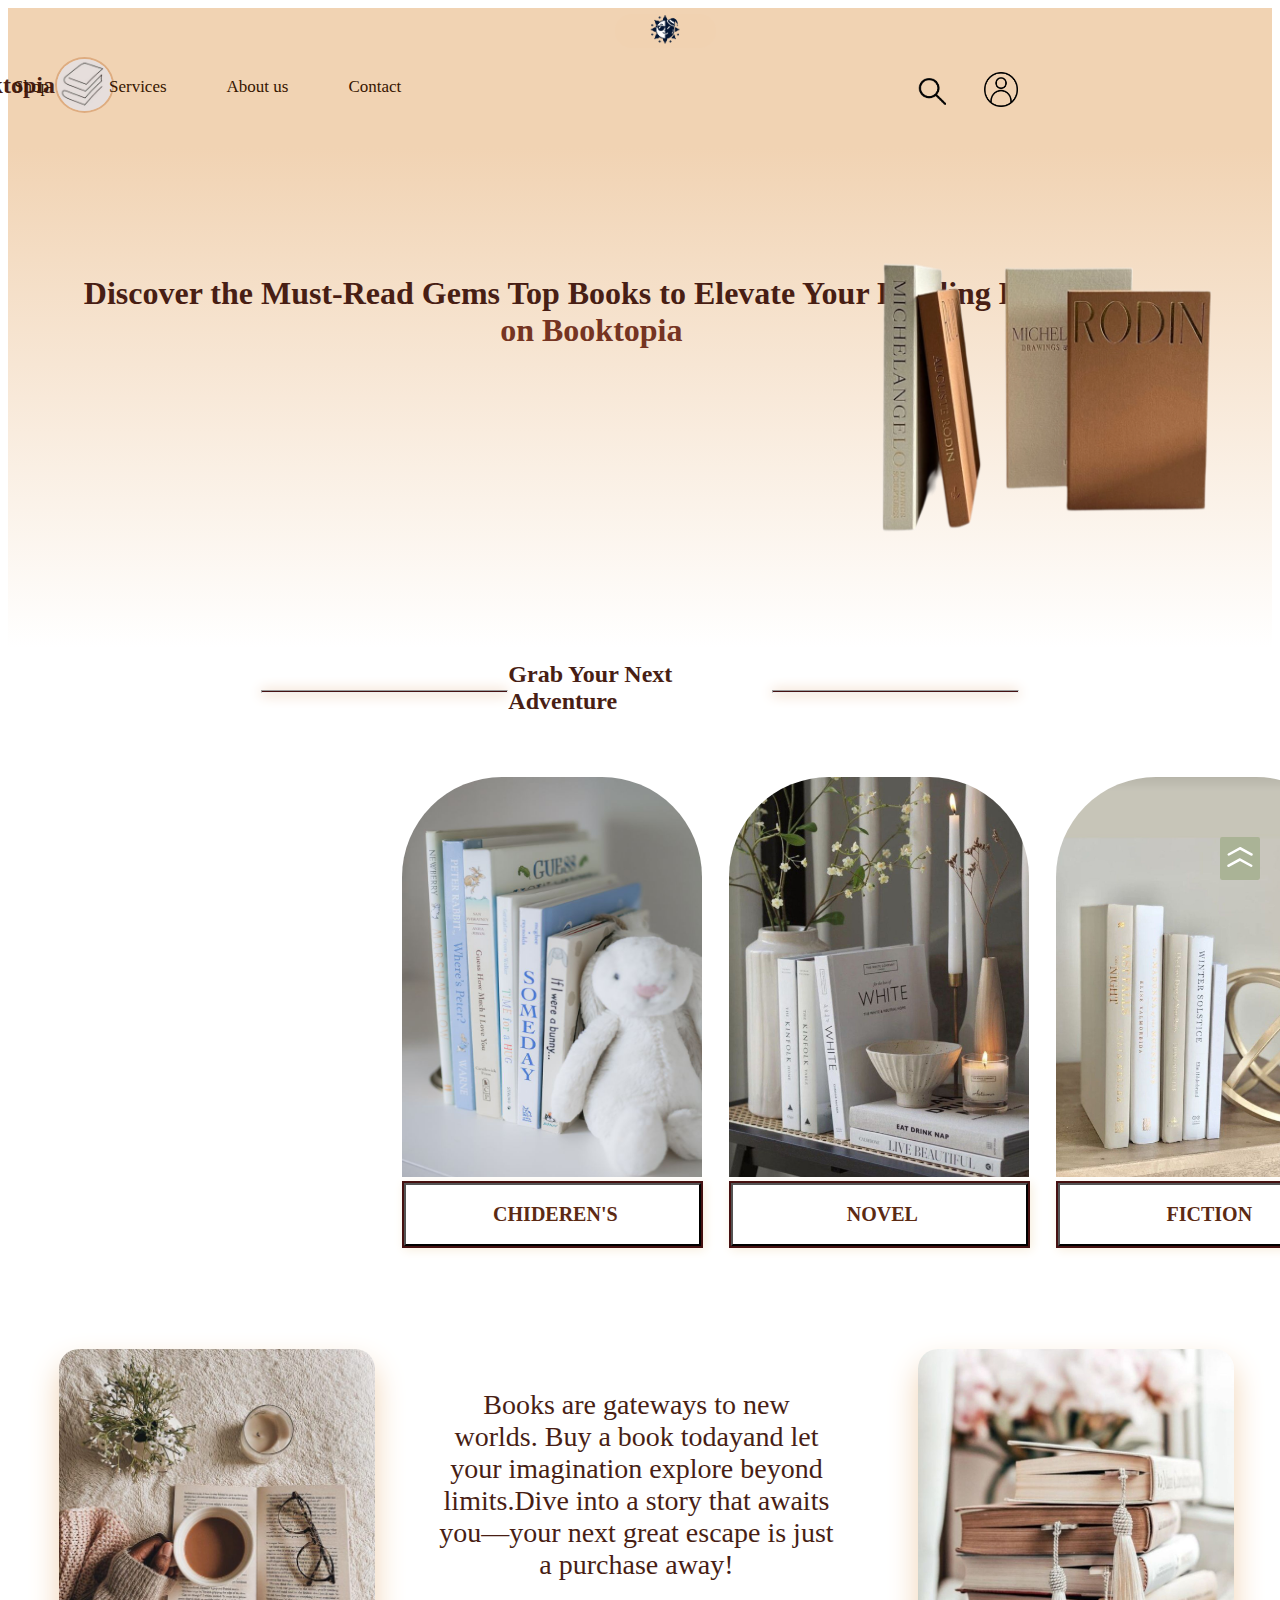
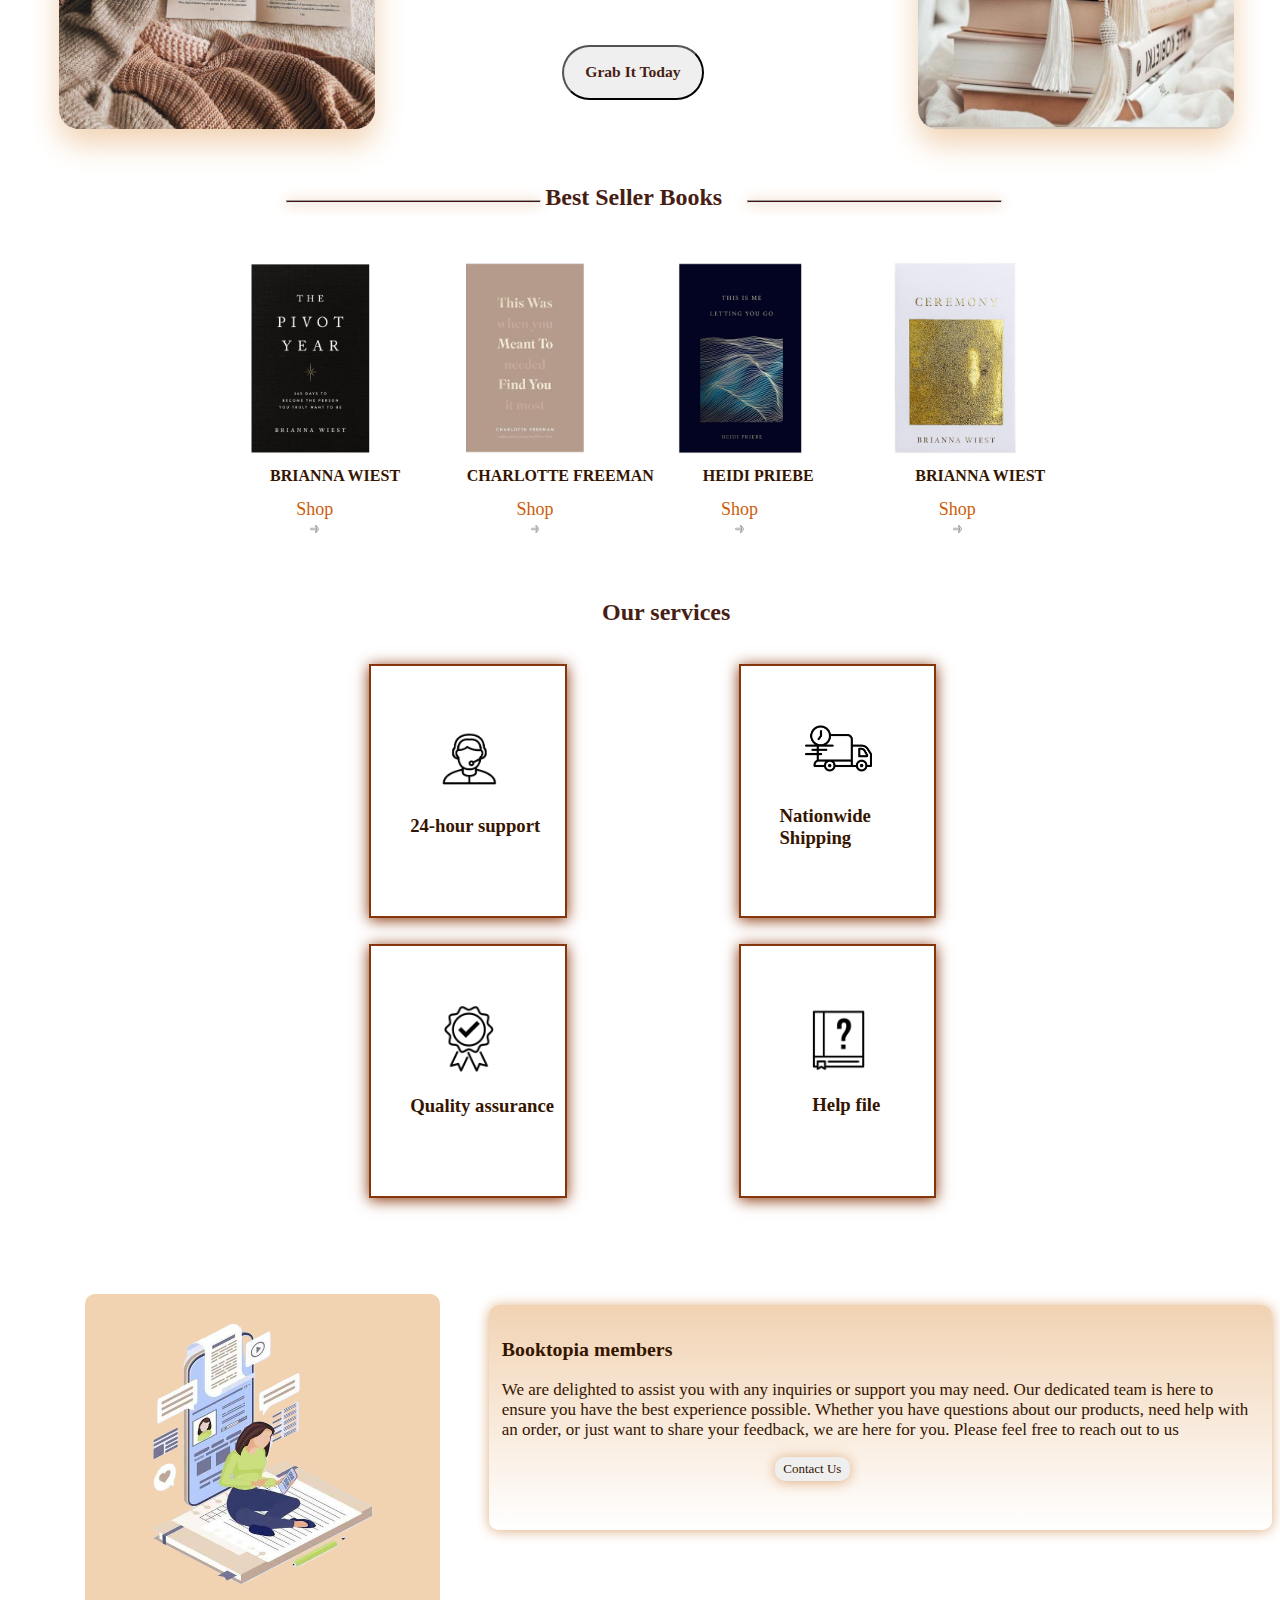
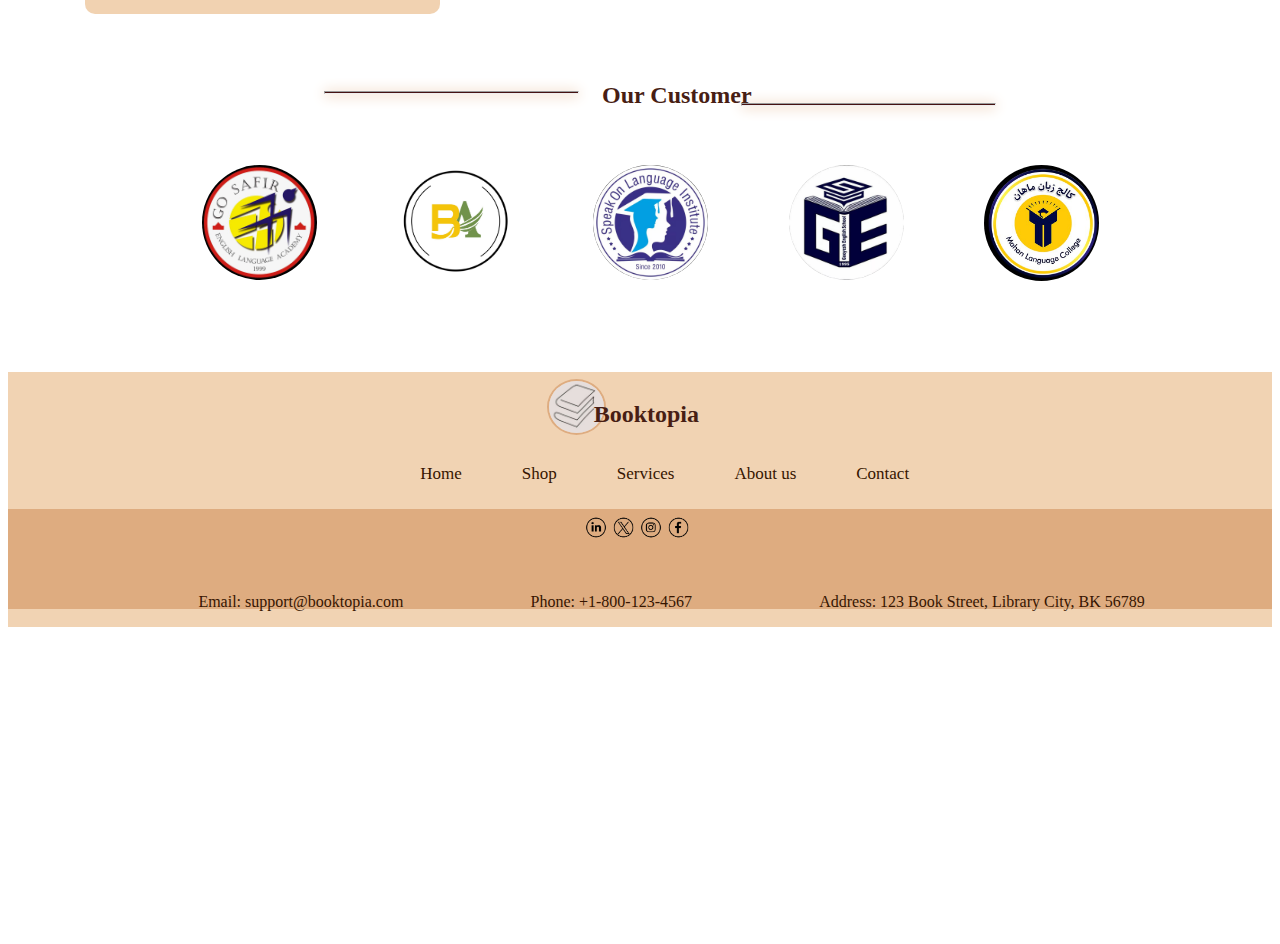
<file: html/index.html>
<!DOCTYPE html>
<html lang="en">
<head>
    <meta charset="UTF-8">
    <meta name="viewport" content="width=device-width, initial-scale=1.0">
    <title>Booktopia store</title>
    <link rel="stylesheet" href="../css/style.css">
</head>
<body dir="ltr">
    
    <div id="mode">
        <button id="mode-button" onclick="myFunction()"> <img src="../images/mode.png" alt="mode" id="mode-img"></button>
    </div>
        <div class="header">
            <div>
              <img src="../images/logo.jpg" alt="logo" id="logo-tap" class="logo">
            </div>
            <h2 id="name" class="logo-name">Booktopia</h2>
            <div>
                
              <ul class="ul-a" id="ul-header">
                 <li> <a href="../html/index.html" target="_blank">Home</a></li>  
                 <li> <a href="../html/shop.html">Shop</a></li>
                 <li> <a href="../html/services.html"target="_blank">Services</a></li>
                 <li> <a href="../html/about.html"target="_blank"> About us</a></li>
                 <li> <a href="../html/contact.html"target="_blank"> Contact</a></li>
              </ul>
           </div>
           <div id="icon">
              <img src="../images/search.png" alt="search" class="search-icon">
              <a href="../html/login.html" target="_top"><img src="../images/log in.png" alt="log in" class="login" ></a> 
            </div>
        </div>
        <div>
        
      </div>
    <div id="main">
        <img src="../images/Table Book Box.png" alt="book">
        <h1>Discover the Must-Read Gems Top Books to Elevate Your Reading List<br><span>on Booktopia</span> </h1>
    </div>
    <div id="hr">
       <hr style="margin-left: 20%;">
       <h2 class="hr-h2">Grab Your Next Adventure</h2>
       <hr style="margin-right: 20%;">
   </div>
   <div class="main-division">
        <div id="division1">
           <img src="../images/kids.jpg" alt="kids book">
         <div class="division-h2">
         <button><a href="../html/shop.html"><h2>CHIDEREN'S</h2></a></button>
            
        </div>
      </div>
      <div id="division2">
         <img src="../images/novel.jpg" alt="novel">
         <div class="division-h2">
           <button><a href="../html/shop.html"><h2>NOVEL</h2></a></button>
        </div>
      </div>
     <div id="division3"> 
        <img src="../images/fiction.jpg" alt="fiction">
        <div class="division-h2">
          <button><a href="../html/shop.html"><h2>FICTION</h2></a></button>
        </div>
      </div>
   </div>
   
   
    <div id="section">
        
        <img src="../images/a.jpg" alt="" id="section-img1">
        <div>
        <p id="section-p">Books are gateways to new worlds. Buy a book todayand let your imagination explore beyond limits.Dive into a story that awaits you—your next great escape is just a purchase away!</p>
        <button id="btn-a" onclick="goToshop()"><h3>Grab It Today</h3></button>
    </div>
        <img src="../images/b.jpg" alt="" id="section-img2">
    </div>


       <div class="book-container">
          <hr style="margin-left: 22%;">
          <h2 id="book-containerh">Best Seller Books</h2>
          <hr style="margin-left:2%;">
       </div>
       <div id="book-imag">
        <img src="../images/bb (1).jpg" alt="">     
        <img src="../images/bb (2).jpg" alt="">
        <img src="../images/bb (3).jpg" alt="">
        <img src="../images/bb4.jpg" alt="">
       </div>
       <div class="btn-h">
           <div id="btnh-1">
             <h4>BRIANNA WIEST</h4>
             <button ><a href="../html/shop.html">Shop  </a><img src="../images/flash.png" alt="flash"></button>
           </div>
           <div id="btnh-2">
             <h4>CHARLOTTE FREEMAN</h4>
             <button ><a href="../html/shop.html">Shop  </a><img src="../images/flash.png" alt="flash"></button>
           </div>
           <div id="btnh-3">
             <h4>HEIDI PRIEBE</h4>
             <button ><a href="../html/shop.html">Shop  </a><img src="../images/flash.png" alt="flash"></button>
           </div>
           <div id="btnh-4">
             <h4>BRIANNA WIEST</h4>
             <button ><a href="../html/shop.html">Shop  </a><img src="../images/flash.png" alt="flash"></button>
           </div> 
       </div>
       <div class="title-h">
             <h2>Our services</h2>
       </div>
       <div class=service-imgh>
              <div class="service-imgh1">
                 <img src="../images/suport.png" alt="suport">
                 <h3>24-hour support</h3>
              </div>
              <div class="service-imgh1">
                <img src="../images/fast-delivery.png" alt="fast-delivery">
                <h3>Nationwide Shipping</h3>
              </div>
       </div>
        <div class=service-imgh id="service-margin">
            <div class="service-imgh1">
              <img src="../images/icon-guaranty.png" alt="guaranty">
              <h3>Quality assurance</h3>
            </div>
            <div class="service-imgh1">
               <img src="../images/guid.png" alt="help file">
              <h3 style="margin-left: 37%;">Help file</h3>
            </div>
         </div>
         <div id="contact-imgh">
          <div>
            <img src="../images/contact.png" alt="contact us">
          </div>
          <div id="contact-p">
            <h3>Booktopia members</h3>
            <p> We are delighted to assist you with any inquiries or support you may need. Our dedicated team is here to ensure you have the best experience possible. Whether you have questions about our products, need help with an order, or just want to share your feedback, we are here for you. Please feel free to reach out to us</p>
            <button onclick="goTocontact()">Contact Us</button>
          </div>
         </div>
         <div>
          <div class="title-h">
            <hr style="margin-left: 25%; margin-bottom: -6%;">
            <h2>Our Customer</h2>
            <hr style="margin-left: 58%; margin-top: -2%;">
          </div>
          <div  id="cus-imag">
            <img src="../images/Safir.jpg" alt="Safir">
            <img src="../images/beeh aeen.jpg" alt="beeh aeen">
            <img src="../images/el.jpg" alt="el">
            <img src="../images/gooyesh.jpg" alt="gooyesh">
            <img src="../images/mahan.jpg" alt="mahan">
          </div>
         </div>
        <div id="footer"> 
          <img src="../images/logo.jpg" alt="logo" id="logo-button" class="logo">
          <h2 class="logo-name" id="name2">Booktopia</h2>
          <ul class="ul-a" id="ul-footer">
            <li> <a href="../html/index.html" target="_blank">Home</a></li>  
            <li> <a href="#">Shop</a></li>
            <li> <a href="../html/services.html"target="_blank">Services</a></li>
            <li> <a href="../html/about.html"target="_blank"> About us</a></li>
            <li> <a href="../html/contact.html"target="_blank"> Contact</a></li>
         </ul>
         <div class="container-icon">
            <div class="social-icon">
                  <img src="../images/face.png" alt="#">
           
                  <img src="../images/insta.png" alt="#">
        
                  <img src="../images/x.png" alt="#">
                
                  <img src="../images/in.png" alt="#">
             </div>

          </div>
          <div class="contact-inform">
            <div> 
              <p>Email: support@booktopia.com</p>
            </div>
             <div>
              <p>Phone: +1-800-123-4567</p>
            </div>
            <div>
              <p>Address: 123 Book Street, Library City, BK 56789</p>
            </div>
         </div>
     </div>
     <button onclick="scrollToTop()" id="scrollButton">
      <svg xmlns="http://www.w3.org/2000/svg" width="30px" height="30px" viewBox="0 0 24 24" id="double-up-sign" class="icon glyph"><path d="M2.13,10.49a1,1,0,0,1,.38-1.36l9-5,.11,0L11.81,4,12,4l.19,0,.19.06.11,0,9,5A1,1,0,0,1,21,11a1,1,0,0,1-.49-.13L12,6.14,3.49,10.87A1,1,0,0,1,3,11,1,1,0,0,1,2.13,10.49Zm19.36,7.64-9-5-.11,0L12.19,13,12,13l-.19,0-.19.06-.11,0-9,5A1,1,0,0,0,3,20a1,1,0,0,0,.49-.13L12,15.14l8.51,4.73A1,1,0,0,0,21,20a1,1,0,0,0,.49-1.87Z" style="fill:#ffffff"/></svg>
    </button>
  

    <script src="../js/script.js"></script>
</body>
</html>
</file>
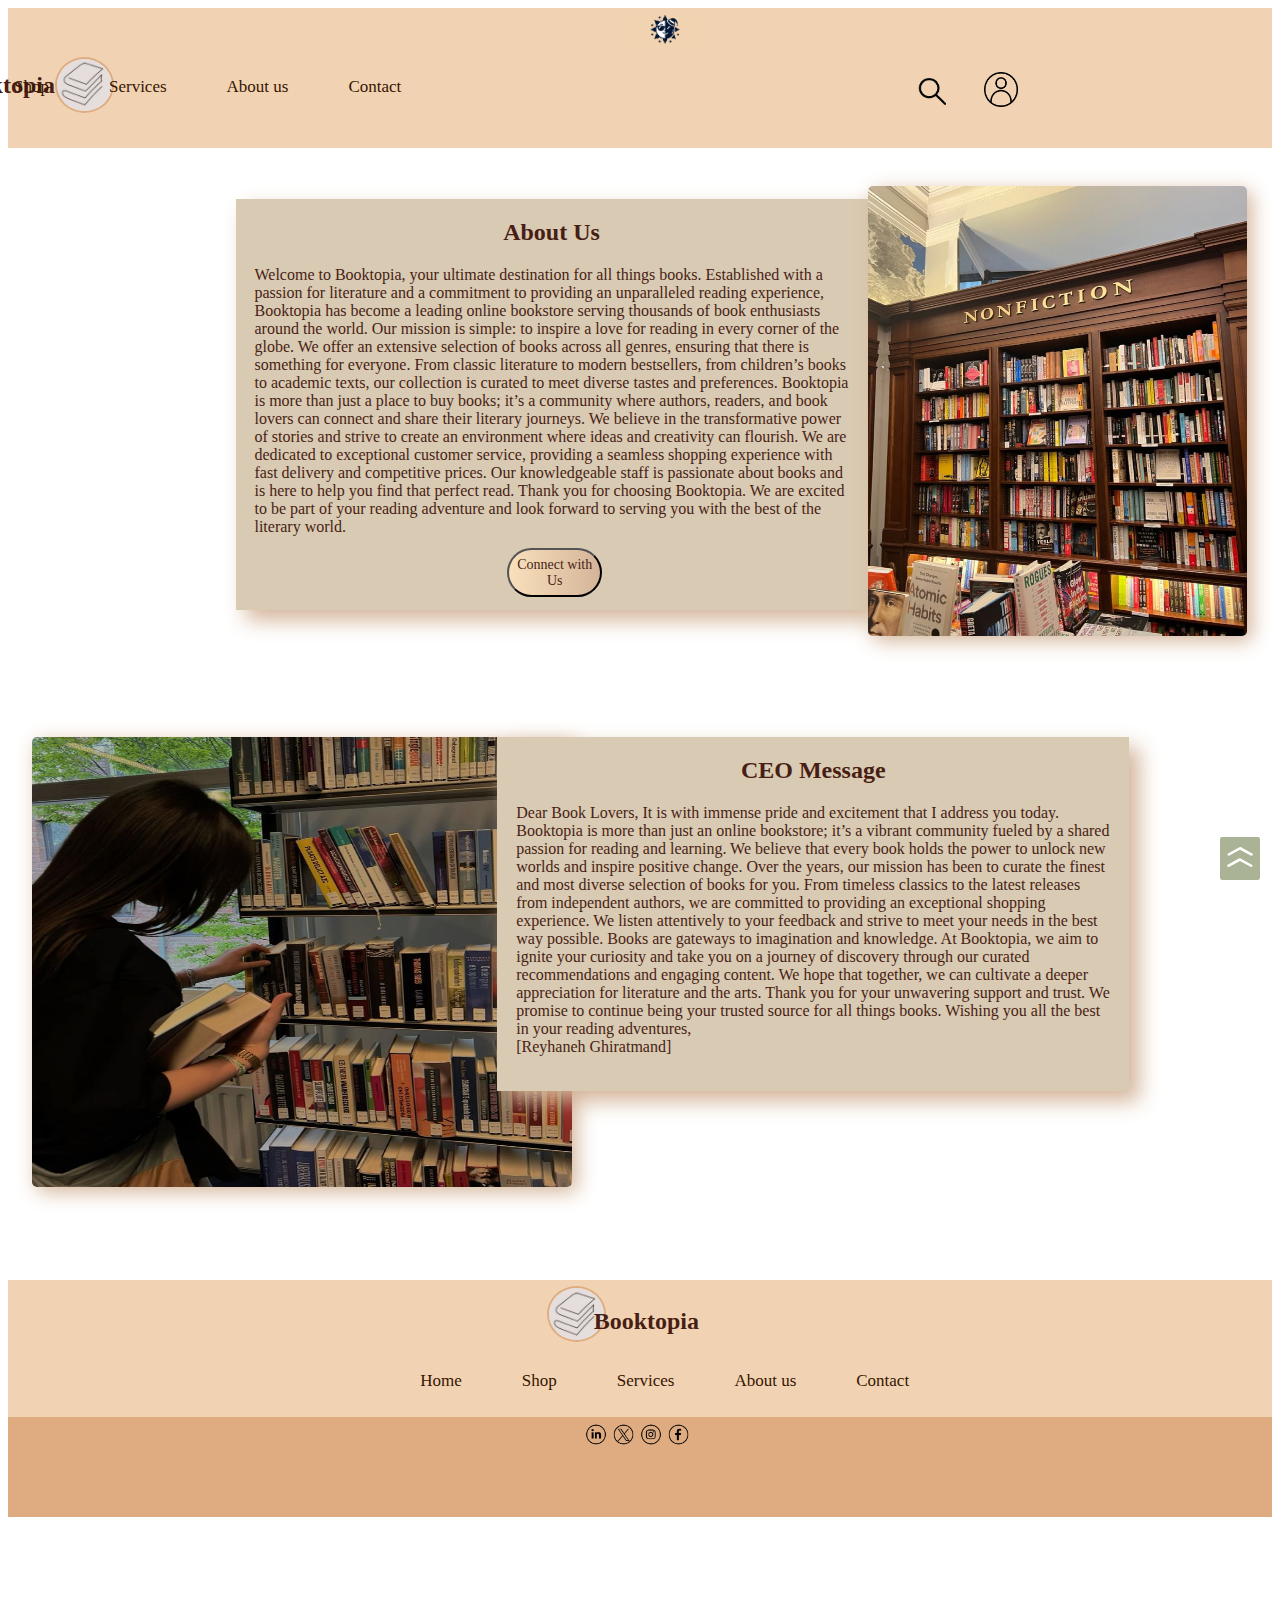
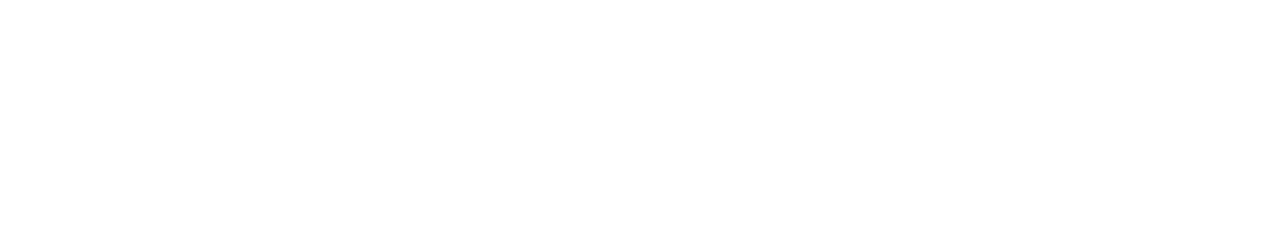
<file: html/about.html>
<!DOCTYPE html>
<html lang="en">
<head>
    <meta charset="UTF-8">
    <meta name="viewport" content="width=device-width, initial-scale=1.0">
    <title>about us</title>
    <link rel="stylesheet" href="../css/style.css">
</head>
<body dir="ltr">
    <div id="mode">
        <button id="mode-button" onclick="myFunction()"> <img src="../images/mode.png" alt="mode" id="mode-img"></button>
    </div>
    <div class="header">
        <div>
          <img src="../images/logo.jpg" alt="logo" id="logo-tap" class="logo">
        </div>
        <h2 id="name" class="logo-name">Booktopia</h2>
        <div>
            
          <ul class="ul-a" id="ul-header">
             <li> <a href="../html/index.html" target="_blank">Home</a></li>  
             <li> <a href="#">Shop</a></li>
             <li> <a href="../html/services.html"target="_blank">Services</a></li>
             <li> <a href="../html/about.html"target="_blank"> About us</a></li>
             <li> <a href="../html/contact.html"target="_blank"> Contact</a></li>
          </ul>
       </div>
       <div id="icon">
          <img src="../images/search.png" alt="search" class="search-icon">
          <a href="../html/login.html" target="_top"><img src="../images/log in.png" alt="log in" class="login" ></a> 
        </div>
    </div>

<div>
    <div class="about"> 
      <div class="about-p">
          <h2>About Us</h2>
          <p>Welcome to Booktopia, your ultimate destination for all things books. Established with a passion for literature and a commitment to providing an unparalleled reading experience, Booktopia has become a leading online bookstore serving thousands of book enthusiasts around the world.

            Our mission is simple: to inspire a love for reading in every corner of the globe. We offer an extensive selection of books across all genres, ensuring that there is something for everyone. From classic literature to modern bestsellers, from children’s books to academic texts, our collection is curated to meet diverse tastes and preferences.
            
            Booktopia is more than just a place to buy books; it’s a community where authors, readers, and book lovers can connect and share their literary journeys. We believe in the transformative power of stories and strive to create an environment where ideas and creativity can flourish.
            
            We are dedicated to exceptional customer service, providing a seamless shopping experience with fast delivery and competitive prices. Our knowledgeable staff is passionate about books and is here to help you find that perfect read.
            
            Thank you for choosing Booktopia. We are excited to be part of your reading adventure and look forward to serving you with the best of the literary world.</p>
            <button><a href="../html/contact.html">Connect with Us</a></button>
      </div>
            <img src="../images/bookstore.jpg" alt="bookstore" class="about-image">
    </div>
    <div class="about">
        <div>
            <img src="../images/girl bookstore.jpg" alt="girl bookstore" class="about-imageceo">
        </div>
        <div  class=" about-text">
            <h2>CEO Message</h2>
            
            <P>Dear Book Lovers,

                It is with immense pride and excitement that I address you today. Booktopia is more than just an online bookstore; it’s a vibrant community fueled by a shared passion for reading and learning. We believe that every book holds the power to unlock new worlds and inspire positive change.
                
                Over the years, our mission has been to curate the finest and most diverse selection of books for you. From timeless classics to the latest releases from independent authors, we are committed to providing an exceptional shopping experience. We listen attentively to your feedback and strive to meet your needs in the best way possible.
                
                Books are gateways to imagination and knowledge. At Booktopia, we aim to ignite your curiosity and take you on a journey of discovery through our curated recommendations and engaging content. We hope that together, we can cultivate a deeper appreciation for literature and the arts.
                
                Thank you for your unwavering support and trust. We promise to continue being your trusted source for all things books.
                
                Wishing you all the best in your reading adventures,
                
                <br>[Reyhaneh Ghiratmand]</P>
        </div>
    </div>
</div>
<div id="footer"> 
    <img src="../images/logo.jpg" alt="logo" id="logo-button" class="logo">
    <h2 class="logo-name" id="name2">Booktopia</h2>
    <ul class="ul-a" id="ul-footer">
        <li> <a href="../html/index.html" target="_blank">Home</a></li>  
        <li> <a href="#">Shop</a></li>
        <li> <a href="../html/services.html"target="_blank">Services</a></li>
        <li> <a href="../html/about.html"target="_blank"> About us</a></li>
        <li> <a href="../html/contact.html"target="_blank"> Contact</a></li>
     </ul>
     <div class="container-icon">
        <div class="social-icon">
              <img src="../images/face.png" alt="#">
       
           
                <img src="../images/insta.png" alt="#">
    
         
                <img src="../images/x.png" alt="#">
            
                 <img src="../images/in.png" alt="#">
         </div>
    </div>
</div>
<button onclick="scrollToTop()" id="scrollButton">
    <svg xmlns="http://www.w3.org/2000/svg" width="30px" height="30px" viewBox="0 0 24 24" id="double-up-sign" class="icon glyph"><path d="M2.13,10.49a1,1,0,0,1,.38-1.36l9-5,.11,0L11.81,4,12,4l.19,0,.19.06.11,0,9,5A1,1,0,0,1,21,11a1,1,0,0,1-.49-.13L12,6.14,3.49,10.87A1,1,0,0,1,3,11,1,1,0,0,1,2.13,10.49Zm19.36,7.64-9-5-.11,0L12.19,13,12,13l-.19,0-.19.06-.11,0-9,5A1,1,0,0,0,3,20a1,1,0,0,0,.49-.13L12,15.14l8.51,4.73A1,1,0,0,0,21,20a1,1,0,0,0,.49-1.87Z" style="fill:#ffffff"/></svg>
  </button>
<script src="../js/script.js"></script>
</body>
</html>
</file>
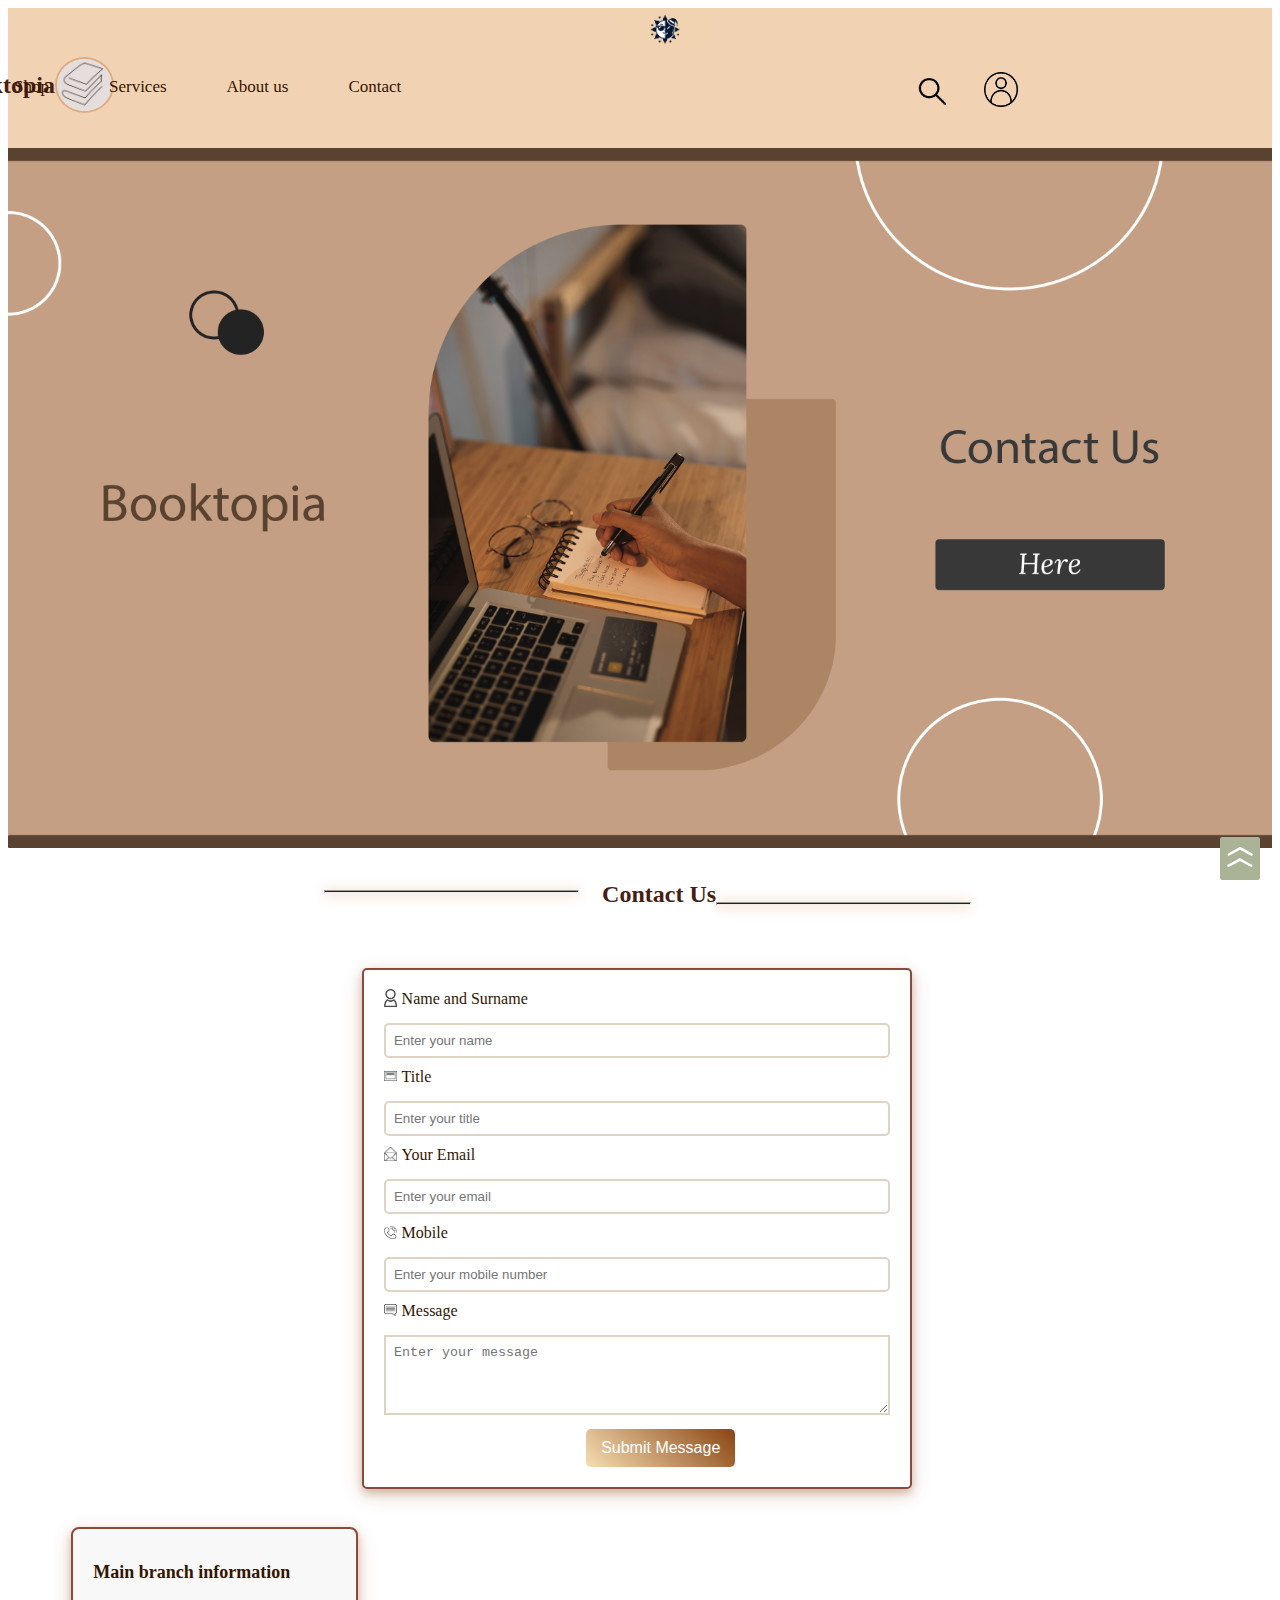
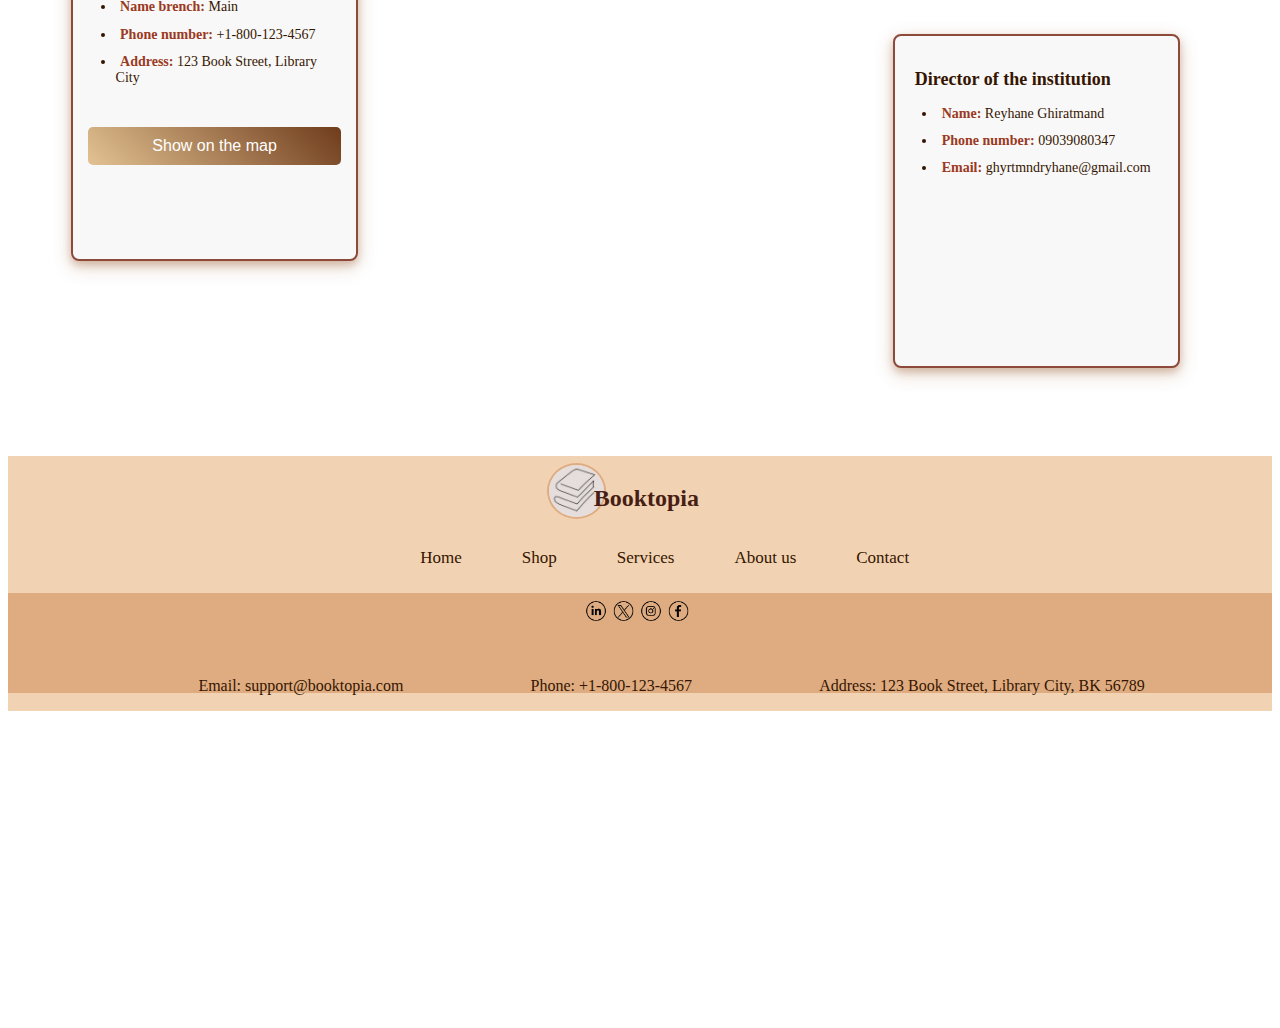
<file: html/contact.html>
<!DOCTYPE html>
<html lang="en">
<head>
    <meta charset="UTF-8">
    <meta name="viewport" content="width=device-width, initial-scale=1.0">
    <title>contact</title>
    <link rel="stylesheet" href="../css/style.css">
</head>
<body dir="ltr">
    <div id="mode">
        <button id="mode-button" onclick="myFunction()"> <img src="../images/mode.png" alt="mode" id="mode-img"></button>
    </div>
        <div class="header">
            <div>
              <img src="../images/logo.jpg" alt="logo" id="logo-tap" class="logo">
            </div>
            <h2 id="name" class="logo-name">Booktopia</h2>
            <div>
                
              <ul class="ul-a" id="ul-header">
                 <li> <a href="../html/index.html" target="_blank">Home</a></li>  
                 <li> <a href="#">Shop</a></li>
                 <li> <a href="../html/services.html"target="_blank">Services</a></li>
                 <li> <a href="../html/about.html"target="_blank"> About us</a></li>
                 <li> <a href="../html/contact.html"target="_blank"> Contact</a></li>
              </ul>
           </div>
           <div id="icon">
              <img src="../images/search.png" alt="search" class="search-icon">
              <a href="../html/login.html" target="_top"><img src="../images/log in.png" alt="log in" class="login" ></a> 
            </div>
        </div>
    <div class="baner-contact">
        <img src="../images/contact img.png" alt="contact">
    </div>
    <div class="title-h">
        <hr style="margin-left: 25%; margin-bottom: -6%;">
        <h2>Contact Us</h2>
        <hr style="margin-left: 56%; margin-top: -2%;">
    </div>
    <div id="middle">
        <form id="contactform">
            <label for="username">
                 <img src="../images/name.jpg" alt="">Name and Surname</label>
            <input type="text" id="username" name="name" placeholder="Enter your name">
        
            <label for="title"> 
                <img src="../images/title.jpg" alt="">Title</label>
            <input type="text" id="title" name="title" placeholder="Enter your title">
        
            <label for="email"> 
                <img src="../images/email.jpg" alt="">Your Email</label>
            <input type="email" id="email" name="email" placeholder="Enter your email">
        
            <label for="phon"> <img src="../images/phon.jpg" alt="">Mobile</label>
            <input type="text" id="phone" name="mobile" placeholder="Enter your mobile number">
        
            <label for="message"> 
                <img src="../images/massage.jpg" alt="">Message</label>
            <textarea id="message" name="message" placeholder="Enter your message" rows="4"></textarea>
        
            <button type="submit">Submit Message</button>
        </form>
        <div id="form-inform">
            
            <div class="info-box">
                <h3>Main branch information</h3>
                <ul>
                    <li><span>Name brench:</span> Main</li>
                    <li><span>Phone number:</span> +1-800-123-4567</li>
                    <li><span>Address:</span> 123 Book Street, Library City</li>
                </ul>
                <button>Show on the map</button>
            </div>
            <div class="info-box" id="box-2">
                <h3>Director of the institution</h3>
                <ul>
                    <li><span>Name:</span> Reyhane Ghiratmand</li>
                    <li><span>Phone number:</span> 09039080347</li>
                    <li><span>Email:</span> ghyrtmndryhane@gmail.com</li>
                </ul>
            </div>
       </div>
        </div>
    </div>
    <div id="footer"> 
        <img src="../images/logo.jpg" alt="logo" id="logo-button" class="logo">
        <h2 class="logo-name" id="name2">Booktopia</h2>
        <ul class="ul-a" id="ul-footer">
            <li> <a href="../html/index.html" target="_blank">Home</a></li>  
            <li> <a href="#">Shop</a></li>
            <li> <a href="../html/services.html"target="_blank">Services</a></li>
            <li> <a href="../html/about.html"target="_blank"> About us</a></li>
            <li> <a href="../html/contact.html"target="_blank"> Contact</a></li>
         </ul>
         <div class="container-icon">
            <div class="social-icon">
                  <img src="../images/face.png" alt="#">
           
                  <img src="../images/insta.png" alt="#">
        
                  <img src="../images/x.png" alt="#">
                
                  <img src="../images/in.png" alt="#">
             </div>

          </div>
          <div class="contact-inform">
            <div class="contact-p"> 
              <p>Email: support@booktopia.com</p>
            </div>
             <div class="contact-p" >
              <p>Phone: +1-800-123-4567</p>
            </div>
            <div class="contact-p">
              <p>Address: 123 Book Street, Library City, BK 56789</p>
            </div>
         </div>
    </div>
    <button onclick="scrollToTop()" id="scrollButton">
        <svg xmlns="http://www.w3.org/2000/svg" width="30px" height="30px" viewBox="0 0 24 24" id="double-up-sign" class="icon glyph"><path d="M2.13,10.49a1,1,0,0,1,.38-1.36l9-5,.11,0L11.81,4,12,4l.19,0,.19.06.11,0,9,5A1,1,0,0,1,21,11a1,1,0,0,1-.49-.13L12,6.14,3.49,10.87A1,1,0,0,1,3,11,1,1,0,0,1,2.13,10.49Zm19.36,7.64-9-5-.11,0L12.19,13,12,13l-.19,0-.19.06-.11,0-9,5A1,1,0,0,0,3,20a1,1,0,0,0,.49-.13L12,15.14l8.51,4.73A1,1,0,0,0,21,20a1,1,0,0,0,.49-1.87Z" style="fill:#ffffff"/></svg>
      </button>
  

    <script src="../js/script.js"></script>
</body>
</html>
</file>
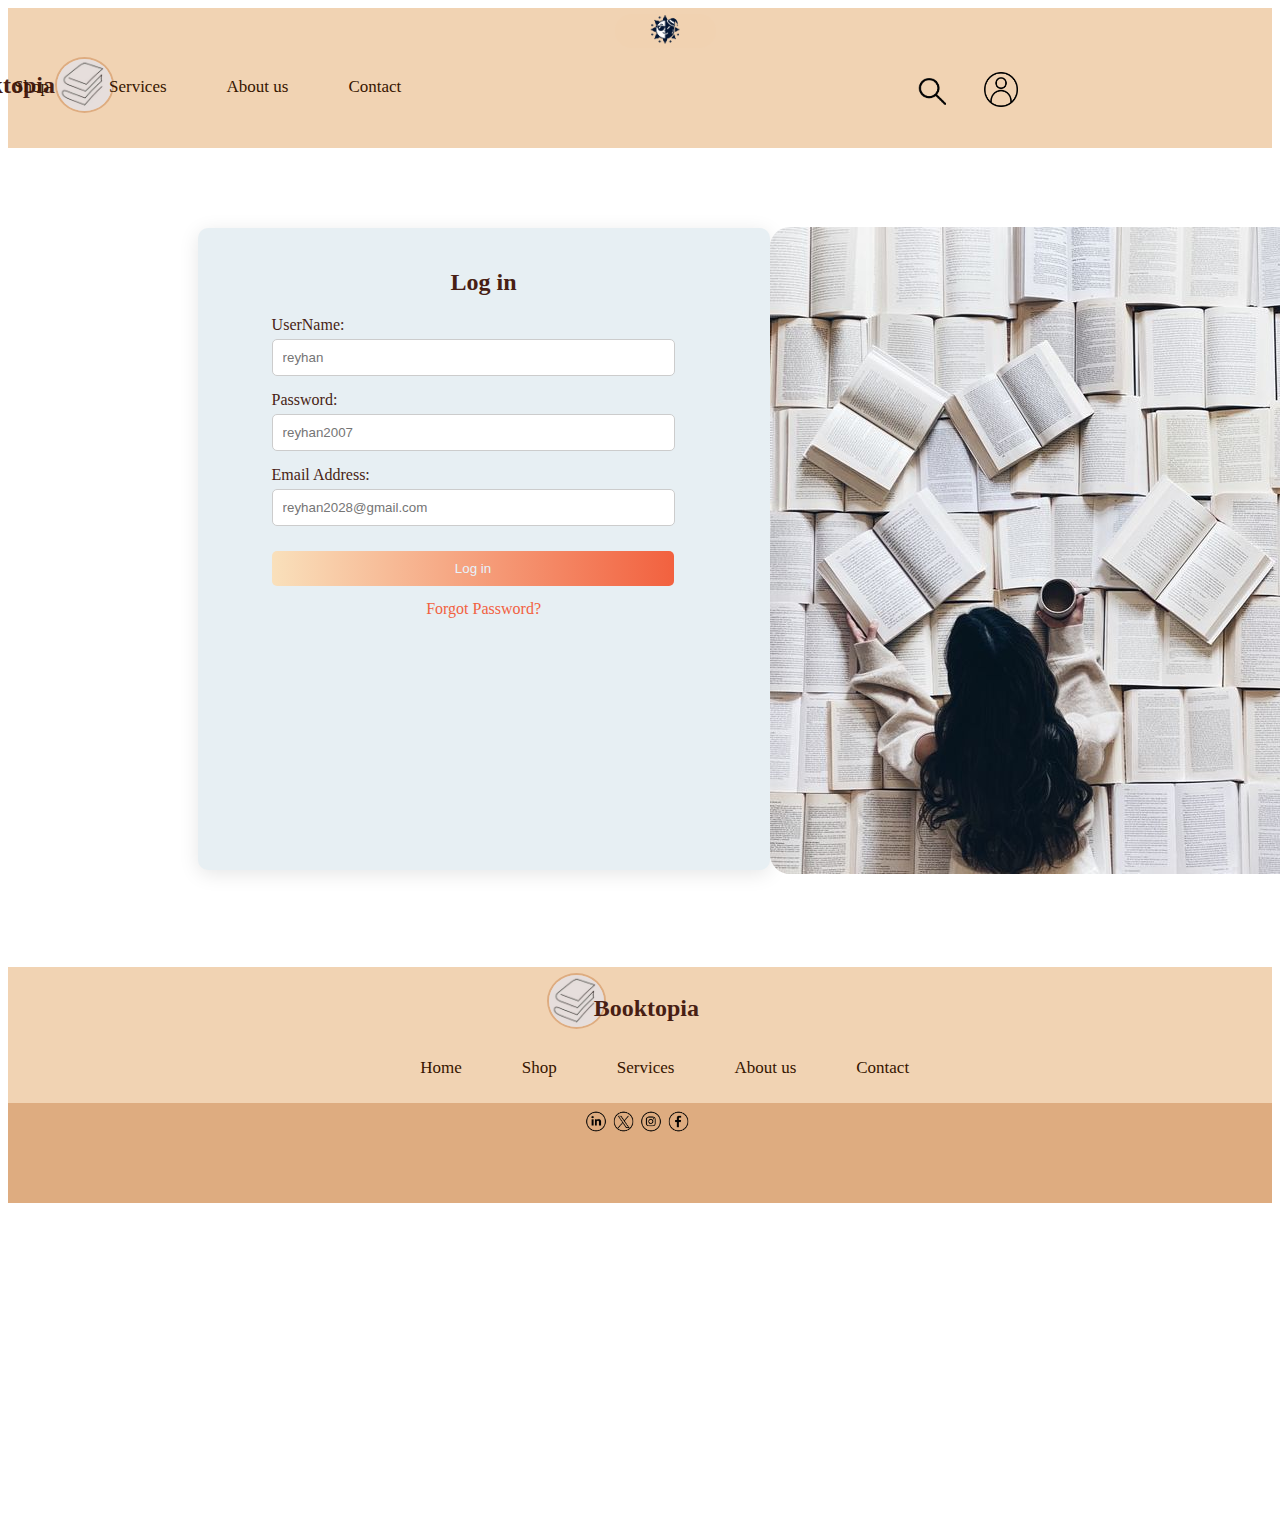
<file: html/login.html>
<!DOCTYPE html>
<html lang="en">
<head>
    <meta charset="UTF-8">
    <meta name="viewport" content="width=device-width, initial-scale=1.0">
    <title>Login</title>
    <link rel="stylesheet" href="../css/style.css">
</head>
<body>
    <div id="mode">
        <button id="mode-button" onclick="myFunction()"> <img src="../images/mode.png" alt="mode" id="mode-img"></button>
    </div>
    <div class="header">
        <div>
          <img src="../images/logo.jpg" alt="logo" id="logo-tap" class="logo">
        </div>
        <h2 id="name" class="logo-name">Booktopia</h2>
        <div>
            
          <ul class="ul-a" id="ul-header">
             <li> <a href="../html/index.html" target="_blank">Home</a></li>  
             <li> <a href="../html/shop.html">Shop</a></li>
             <li> <a href="../html/services.html"target="_blank">Services</a></li>
             <li> <a href="../html/about.html"target="_blank"> About us</a></li>
             <li> <a href="../html/contact.html"target="_blank"> Contact</a></li>
          </ul>
       </div>
       <div id="icon">
          <img src="../images/search.png" alt="search" class="search-icon">
          <a href="../html/login.html" target="_top"><img src="../images/log in.png" alt="log in" class="login" ></a> 
        </div>
    </div>
    <div class="main-login"> 

           <div id="login-container">
              <form class="login-form">
                <h2 id="login-h2">Log in</h2>
                <div class="input-group">
                    <label for="username" >UserName:</label>
                    <input type="text"  id="username"placeholder="reyhan">
                </div>
                <div class="input-group">
                    <label for="password" >Password:</label>
                    <input type="password"  id="password" placeholder="reyhan2007">
                </div>
                <div class="input-group">
                    <label for="Email">Email Address:</label>
                    <input type="email"  id="Email" placeholder="reyhan2028@gmail.com">
                </div>
                <button type="submit" class="button-form">Log in</button>
                <div class="login-a">
                    <a href="#">Forgot Password?</a>
                </div>
              </form>
           </div> 
           <div >
            <img  id="login-image"src="../images/c.jpg" alt="picking out a book">
           </div>
    </div>
    <div id="footer"> 
        <img src="../images/logo.jpg" alt="logo" id="logo-button" class="logo">
        <h2 class="logo-name" id="name2">Booktopia</h2>
        <ul class="ul-a" id="ul-footer">
            <li> <a href="../html/index.html" target="_blank">Home</a></li>  
            <li> <a href="#">Shop</a></li>
            <li> <a href="../html/services.html"target="_blank">Services</a></li>
            <li> <a href="../html/about.html"target="_blank"> About us</a></li>
            <li> <a href="../html/contact.html"target="_blank"> Contact</a></li>
         </ul>
         <div class="container-icon">
            <div class="social-icon">
                  <img src="../images/face.png" alt="#">
           
               
                    <img src="../images/insta.png" alt="#">
        
             
                    <img src="../images/x.png" alt="#">
                
                     <img src="../images/in.png" alt="#">
             </div>
        </div>
    </div>
    <script src="../js/script.js"></script>
</body>
</html>
</file>
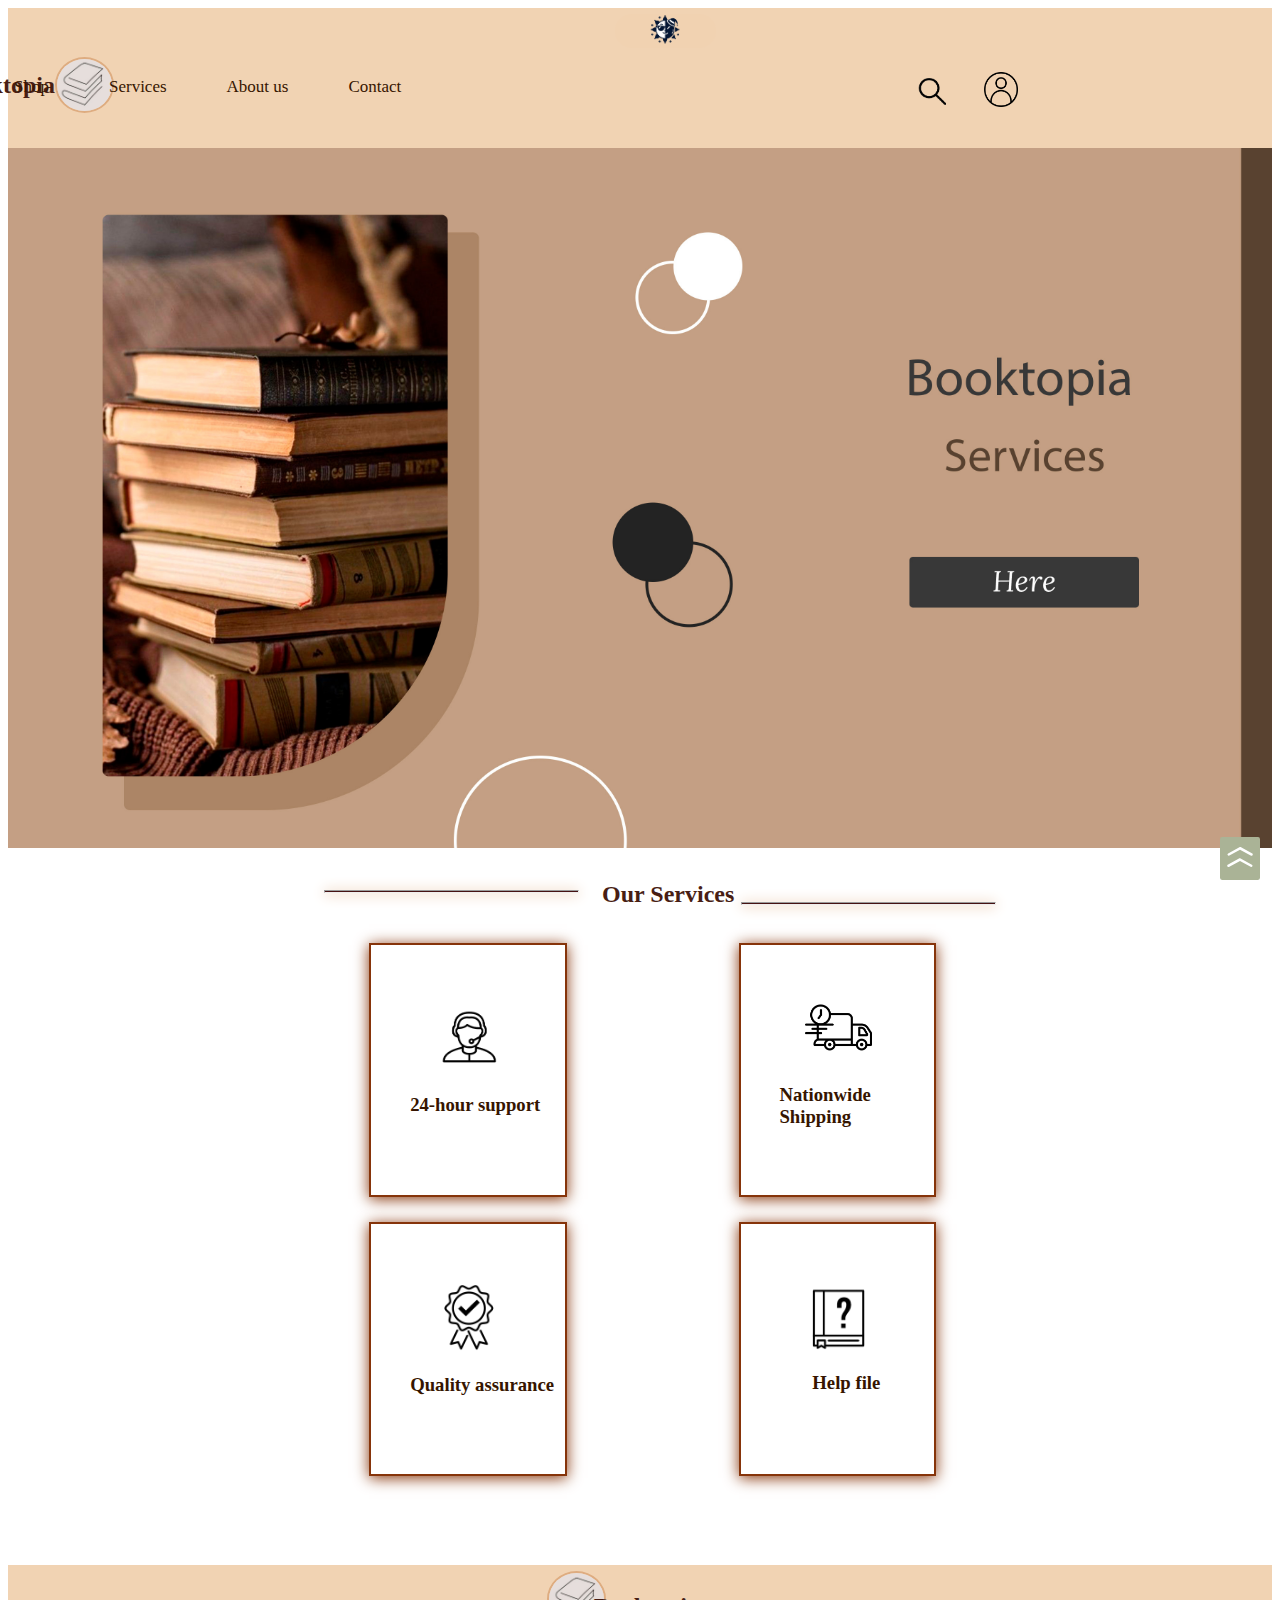
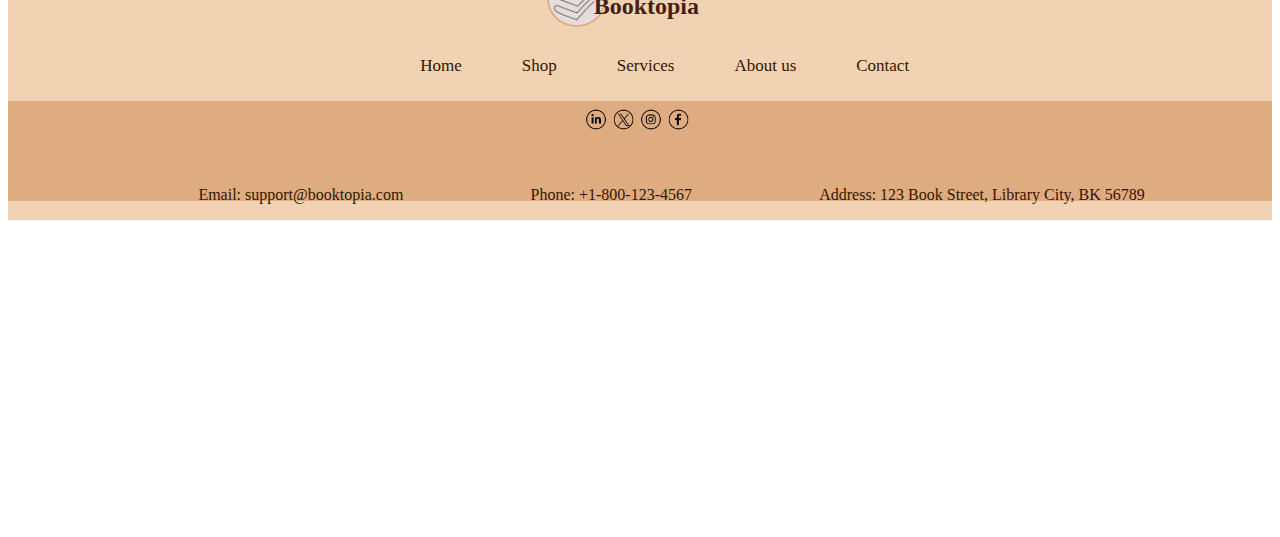
<file: html/services.html>
<!DOCTYPE html>
<html lang="en">
<head>
    <meta charset="UTF-8">
    <meta name="viewport" content="width=device-width, initial-scale=1.0">
    <title>Services</title>
    <link rel="stylesheet" href="../css/style.css">
</head>
<body dir="ltr">
    <div id="mode">
        <button id="mode-button" onclick="myFunction()"> <img src="../images/mode.png" alt="mode" id="mode-img"></button>
    </div>
        <div class="header">
            <div>
              <img src="../images/logo.jpg" alt="logo" id="logo-tap" class="logo">
            </div>
            <h2 id="name" class="logo-name">Booktopia</h2>
            <div>
                
              <ul class="ul-a" id="ul-header">
                 <li> <a href="../html/index.html" target="_blank">Home</a></li>  
                 <li> <a href="#">Shop</a></li>
                 <li> <a href="../html/services.html"target="_blank">Services</a></li>
                 <li> <a href="../html/about.html"target="_blank"> About us</a></li>
                 <li> <a href="../html/contact.html"target="_blank"> Contact</a></li>
              </ul>
           </div>
           <div id="icon">
              <img src="../images/search.png" alt="search" class="search-icon">
              <a href="../html/login.html" target="_top"><img src="../images/log in.png" alt="log in" class="login" ></a> 
            </div>
        </div>
        <div class="service-main">
            <div id="service-mainimg">
            <img src="../images/services.jpg" alt="services">
            
            </div>
            <div class="title-h">
                <hr style="margin-left: 25%; margin-bottom: -6%;">
                <h2>Our Services</h2>
                <hr style="margin-left: 58%; margin-top: -2%;">
            </div>
            <div class=service-imgh>
                <div class="service-imgh1">
                   <img src="../images/suport.png" alt="suport">
                   <h3>24-hour support</h3>
                </div>
                <div class="service-imgh1">
                  <img src="../images/fast-delivery.png" alt="fast-delivery">
                  <h3>Nationwide Shipping</h3>
                </div>
         </div>
          <div class=service-imgh id="service-margin">
              <div class="service-imgh1">
                <img src="../images/icon-guaranty.png" alt="guaranty">
                <h3>Quality assurance</h3>
              </div>
              <div class="service-imgh1">
                 <img src="../images/guid.png" alt="help file">
                <h3 style="margin-left: 37%;">Help file</h3>
              </div>
           </div>
        </div>


        <div id="footer"> 
            <img src="../images/logo.jpg" alt="logo" id="logo-button" class="logo">
            <h2 class="logo-name" id="name2">Booktopia</h2>
            <ul class="ul-a" id="ul-footer">
                <li> <a href="../html/index.html" target="_blank">Home</a></li>  
                <li> <a href="#">Shop</a></li>
                <li> <a href="../html/services.html"target="_blank">Services</a></li>
                <li> <a href="../html/about.html"target="_blank"> About us</a></li>
                <li> <a href="../html/contact.html"target="_blank"> Contact</a></li>
             </ul>
             <div class="container-icon">
                <div class="social-icon">
                      <img src="../images/face.png" alt="#">
               
                      <img src="../images/insta.png" alt="#">
            
                      <img src="../images/x.png" alt="#">
                    
                      <img src="../images/in.png" alt="#">
                 </div>
    
              </div>
              <div class="contact-inform">
                <div class="contact-p"> 
                  <p>Email: support@booktopia.com</p>
                </div>
                 <div class="contact-p" >
                  <p>Phone: +1-800-123-4567</p>
                </div>
                <div class="contact-p">
                  <p>Address: 123 Book Street, Library City, BK 56789</p>
                </div>
             </div>
        </div>
    
        <button onclick="scrollToTop()" id="scrollButton">
          <svg xmlns="http://www.w3.org/2000/svg" width="30px" height="30px" viewBox="0 0 24 24" id="double-up-sign" class="icon glyph"><path d="M2.13,10.49a1,1,0,0,1,.38-1.36l9-5,.11,0L11.81,4,12,4l.19,0,.19.06.11,0,9,5A1,1,0,0,1,21,11a1,1,0,0,1-.49-.13L12,6.14,3.49,10.87A1,1,0,0,1,3,11,1,1,0,0,1,2.13,10.49Zm19.36,7.64-9-5-.11,0L12.19,13,12,13l-.19,0-.19.06-.11,0-9,5A1,1,0,0,0,3,20a1,1,0,0,0,.49-.13L12,15.14l8.51,4.73A1,1,0,0,0,21,20a1,1,0,0,0,.49-1.87Z" style="fill:#ffffff"/></svg>
        </button>
    
        <script src="../js/script.js"></script>
</body>
</html>
</file>
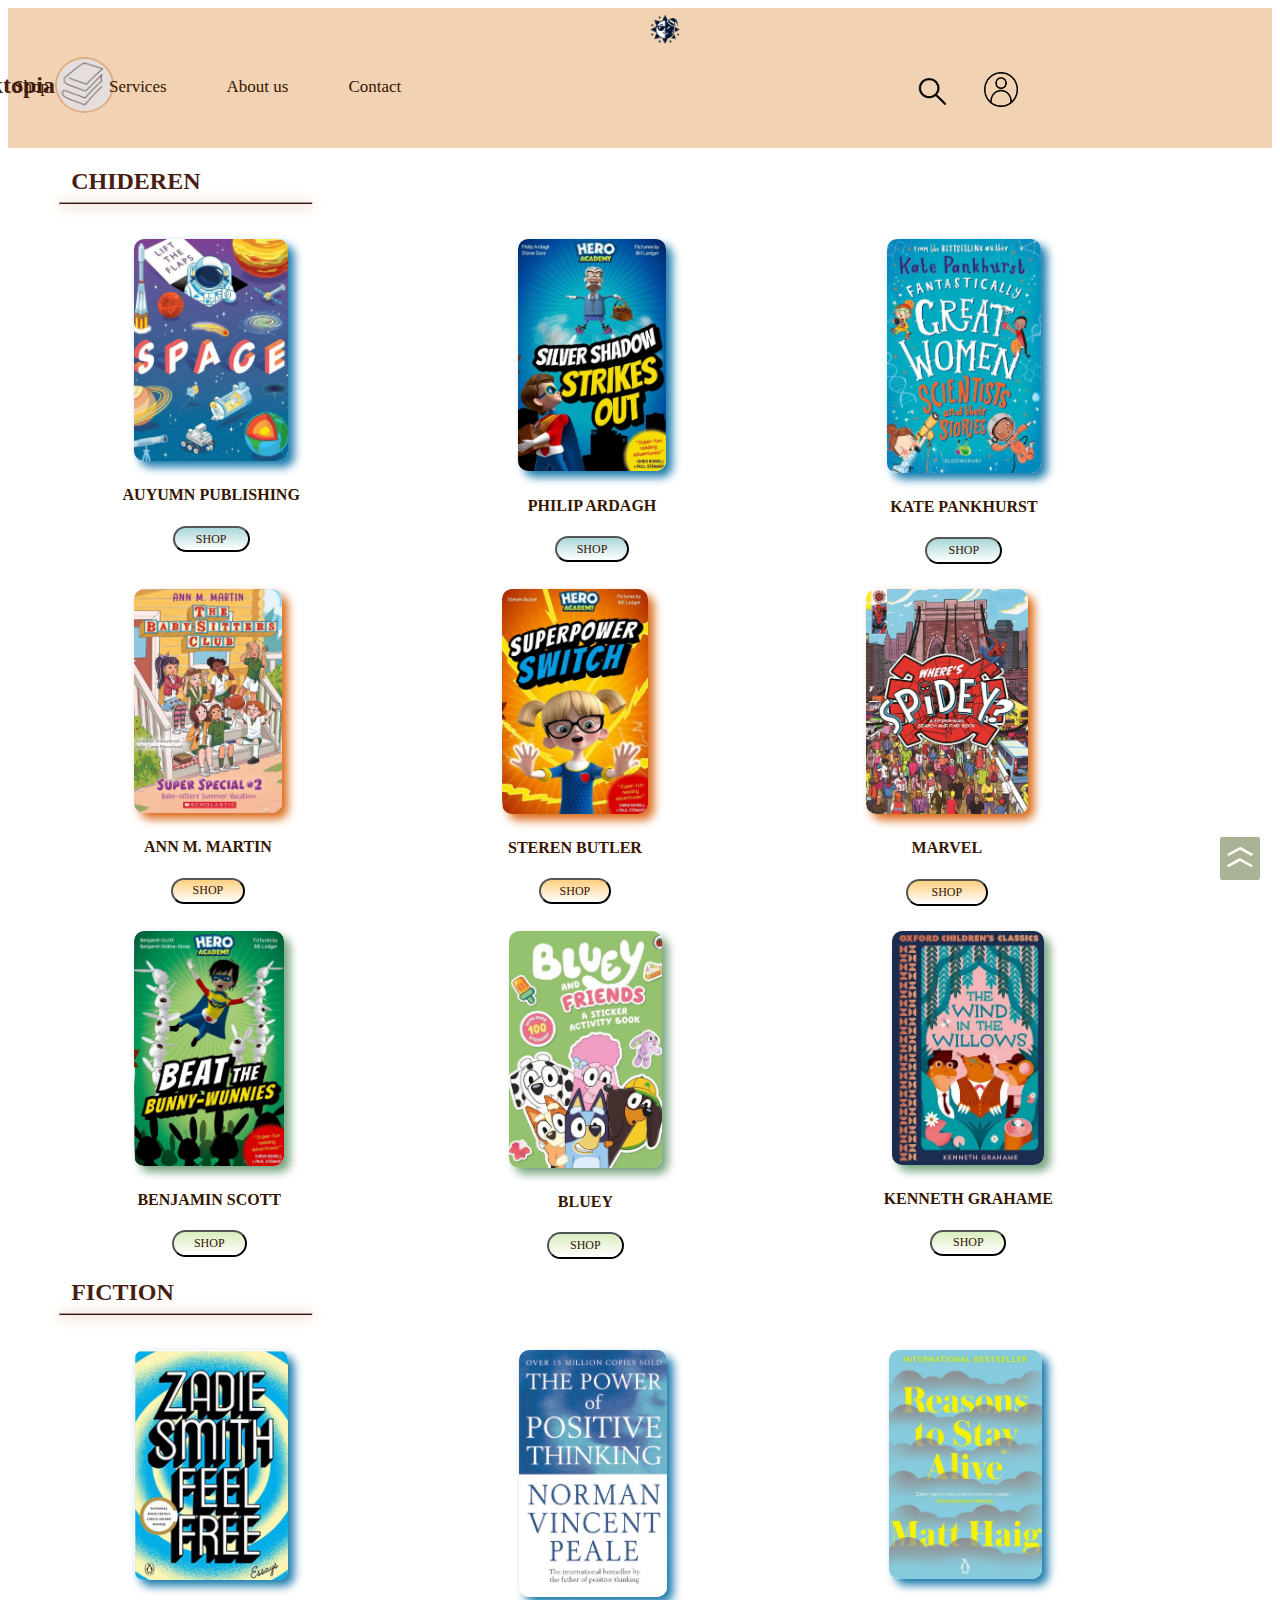
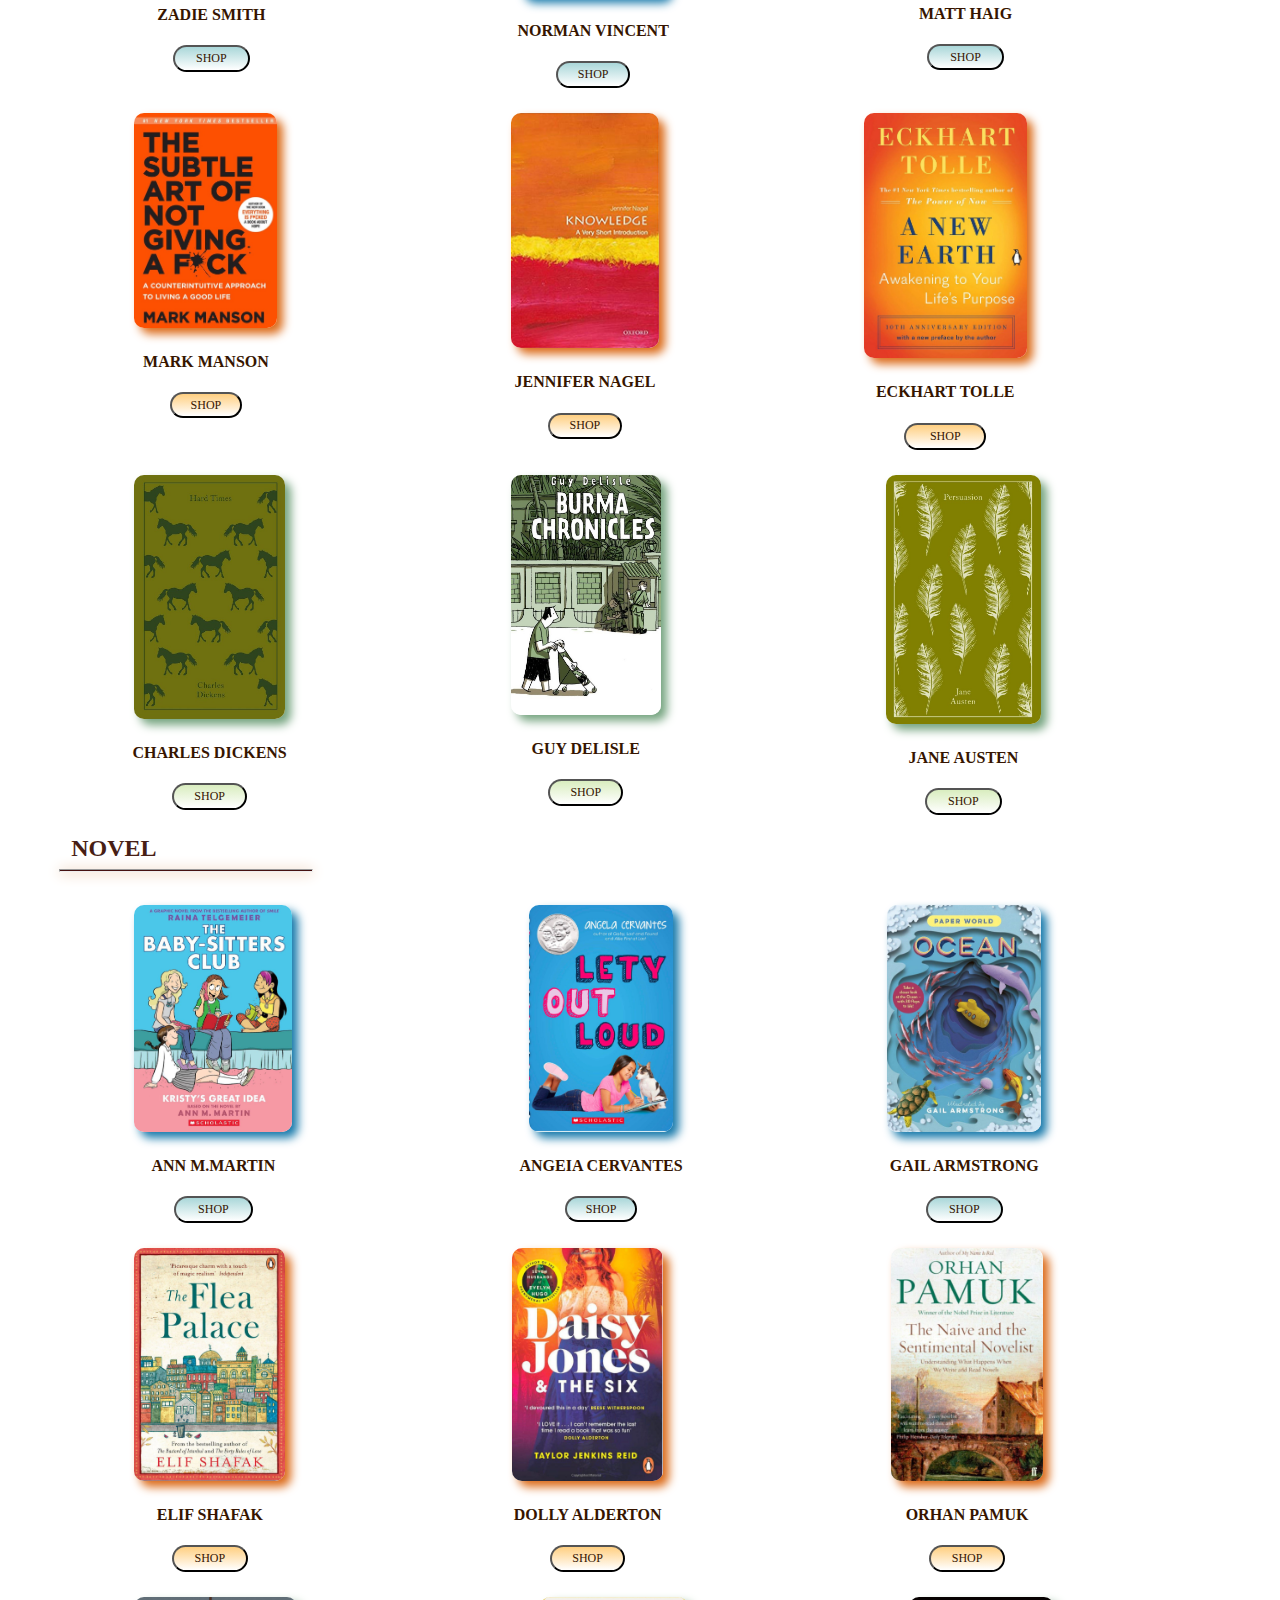
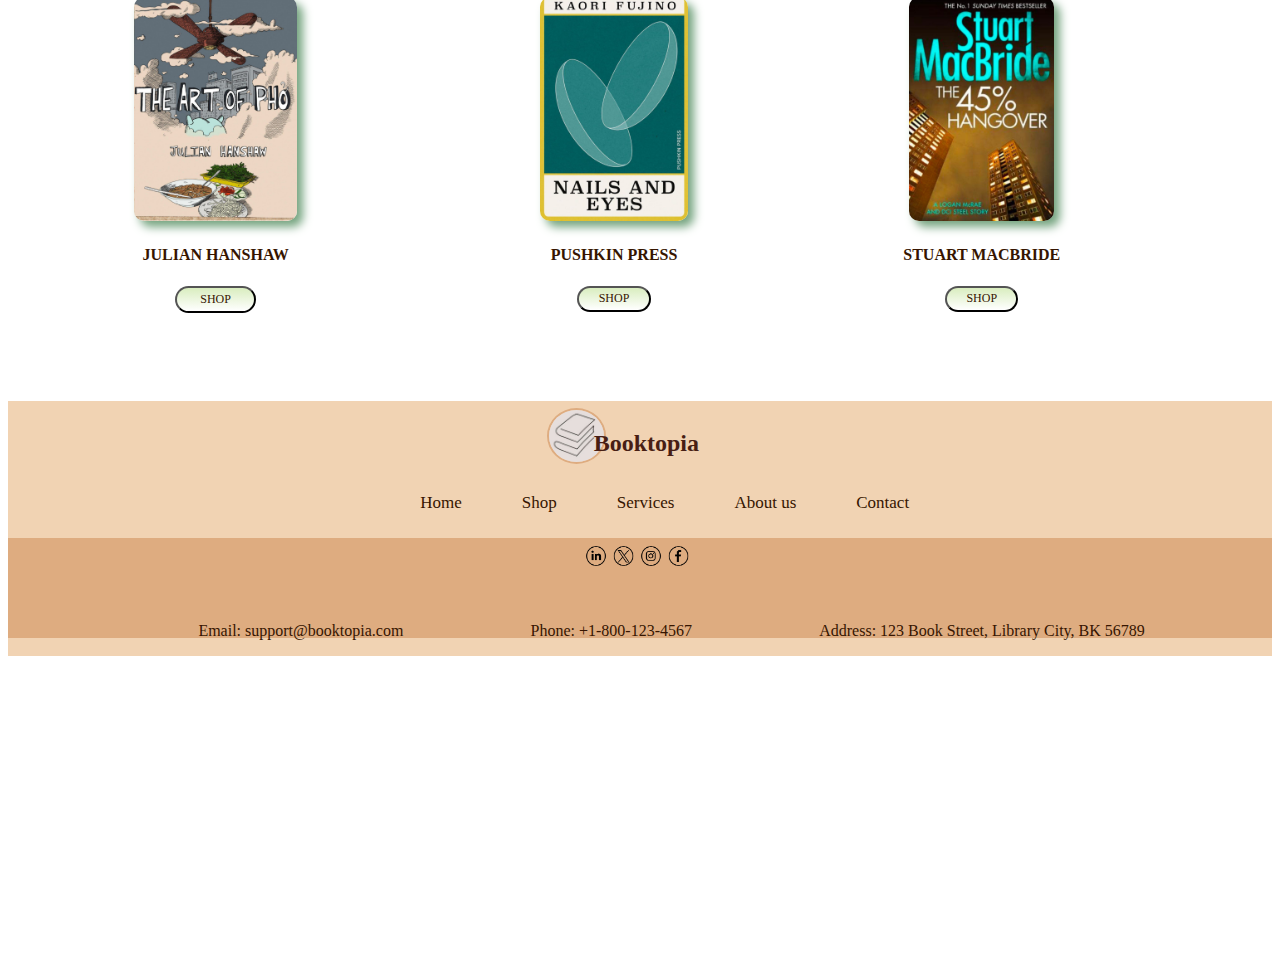
<file: html/shop.html>
<!DOCTYPE html>
<html lang="en">
<head>
    <meta charset="UTF-8">
    <meta name="viewport" content="width=device-width, initial-scale=1.0">
    <title>Shop</title>
   <link rel="stylesheet" href="../css/style.css">
   
</head>
<body dir="ltr" class="body-shop">
    <div id="mode">
        <button id="mode-button" onclick="myFunction()"> <img src="../images/mode.png" alt="mode" id="mode-img"></button>
    </div>
        <div class="header">
            <div>
              <img src="../images/logo.jpg" alt="logo" id="logo-tap" class="logo">
            </div>
            <h2 id="name" class="logo-name">Booktopia</h2>
            <div>
                
              <ul class="ul-a" id="ul-header">
                 <li> <a href="../html/index.html" target="_blank">Home</a></li>  
                 <li> <a href="../html/shop.html">Shop</a></li>
                 <li> <a href="../html/services.html"target="_blank">Services</a></li>
                 <li> <a href="../html/about.html"target="_blank"> About us</a></li>
                 <li> <a href="../html/contact.html"target="_blank"> Contact</a></li>
              </ul>
           </div>
           <div id="icon">
              <img src="../images/search.png" alt="search" class="search-icon">
              <a href="../html/login.html" target="_top"><img src="../images/log in.png" alt="log in" class="login" ></a> 
            </div>
        </div>
    
    <div id="mian-shop">
        <div class="hr-shop">   
             <h2 >CHIDEREN</h2>
             <hr style="margin-left:4%; margin-top: -1%;">
        </div>
            
    <div class="main-book">
              <div class=row-book id="row1">
                   <div>
                       <img src="../images/space.jpg" alt=""> 
                       <h4>AUYUMN PUBLISHING</h4>
                       <button>SHOP</button>
                   </div>
                   <div>
                       <img src="../images/striks.jpg" alt=""> 
                       <h4>PHILIP ARDAGH</h4>
                       <button>SHOP</button>
                   </div>
                   <div>
                       <img src="../images/creat.jpg" alt=""> 
                       <h4>KATE PANKHURST</h4>
                       <button>SHOP</button>
                   </div>
             </div>
             <div class=row-book id="row2">
                   <div>
                       <img src="../images/super.jpg" alt=""> 
                       <h4>ANN M. MARTIN</h4>
                       <button>SHOP</button>
                   </div>
                   <div>
                       <img src="../images/switch.jpg" alt="">
                       <h4>STEREN BUTLER</h4>
                       <button>SHOP</button>
                   </div>
                   <div>
                       <img src="../images/spider.jpg" alt="">
                       <h4>MARVEL</h4>
                       <button>SHOP</button>
                   </div>
             </div>
             <div class=row-book id="row3">
                   <div>
                       <img src="../images/beat.jpg" alt="">
                       <h4>BENJAMIN SCOTT</h4>
                       <button>SHOP</button>
                   </div>
                   <div>
                       <img src="../images/blvey.jpg" alt="">
                       <h4>BLUEY</h4>
                       <button>SHOP</button>
                   </div>
                   <div>
                       <img src="../images/wind.jpg" alt="">
                       <h4>KENNETH GRAHAME</h4>
                       <button>SHOP</button>
                   </div>
             </div>
             <div class="hr-shop">
                <h2 >FICTION</h2>
                <hr style="margin-left:4%; margin-top: -1%;">
        </div>
        <div class=row-book id="row1">
                <div>
                    <img src="../images/zadie.jpg" alt=""> 
                    <h4>ZADIE SMITH</h4>
                    <button>SHOP</button>
                </div>
                <div>
                    <img src="../images/power.jpg" alt=""> 
                    <h4>NORMAN VINCENT</h4>
                    <button>SHOP</button>
                </div>
                <div>
                    <img src="../images/reasen.jpg" alt=""> 
                    <h4>MATT HAIG</h4>
                    <button>SHOP</button>
                </div>
          </div>
          <div class=row-book id="row2">
                <div>
                    <img src="../images/SUBTLE.jpg" alt=""> 
                    <h4>MARK MANSON</h4>
                    <button>SHOP</button>
                </div>
                <div>
                    <img src="../images/KNOELEDGE.jpg" alt="" style="margin-left: 5%;">
                    <h4  style="margin-right:-10%";>JENNIFER NAGEL</h4>
                    <button style="margin-left: 15%;";>SHOP</button>
                </div>
                <div>
                    <img src="../images/TOLLE.jpg" alt="">
                    <h4>ECKHART TOLLE</h4>
                    <button>SHOP</button>
          </div>
    </div>
          <div class=row-book id="row3">
                <div>
                    <img src="../images/hard time.jpg" alt="">
                    <h4>CHARLES DICKENS</h4>
                    <button>SHOP</button>
                </div>
                <div>
                    <img src="../images/BURMA.jpg"  alt="">
                    <h4>GUY DELISLE</h4>
                    <button>SHOP</button>
                </div>
                <div>
                    <img src="../images/per.jpg" alt="" >
                    <h4>JANE AUSTEN</h4>
                    <button>SHOP</button>
                </div>
          </div>
             <div class="hr-shop">
                <h2 >NOVEL</h2>
                <hr style="margin-left:4%; margin-top: -1%;">
            </div>
            <div class=row-book id="row1">
                       <div>
                           <img src="../images/BABY.jpg" alt=""> 
                           <h4>ANN M.MARTIN</h4>
                           <button>SHOP</button>
                       </div>
                       <div>
                           <img src="../images/LETY.jpg" alt=""> 
                           <h4>ANGEIA CERVANTES</h4>
                           <button>SHOP</button>
                       </div>
                       <div>
                           <img src="../images/OCEAN.jpg" alt=""> 
                           <h4>GAIL ARMSTRONG</h4>
                           <button>SHOP</button>
                       </div>
            </div>
           <div class=row-book id="row2">
                       <div>
                           <img src="../images/FLEA.jpg" alt=""> 
                           <h4>ELIF SHAFAK</h4>
                           <button>SHOP</button>
                       </div>
                       <div>
                           <img src="../images/DAISY.jpg" alt="">
                           <h4>DOLLY ALDERTON</h4>
                           <button>SHOP</button>
                       </div>
                       <div>
                           <img src="../images/ORHAN.jpg" alt="">
                           <h4>ORHAN PAMUK</h4>
                           <button>SHOP</button>
                       </div>
            </div>
            <div class=row-book id="row3">
                       <div>
                           <img src="../images/ART.jpg" alt="">
                           <h4>JULIAN HANSHAW</h4>
                           <button>SHOP</button>
                       </div>
                       <div>
                           <img src="../images/KAORI.jpg" alt="">
                           <h4>PUSHKIN PRESS</h4>
                           <button>SHOP</button>
                       </div>
                       <div>
                           <img src="../images/STUART.jpg" alt="">
                           <h4>STUART MACBRIDE</h4>
                           <button>SHOP</button>
                       </div>
                 </div>
  
             
        </div>
        
    </div>
    <div id="footer"> 
        <img src="../images/logo.jpg" alt="logo" id="logo-button" class="logo">
        <h2 class="logo-name" id="name2">Booktopia</h2>
        <ul class="ul-a" id="ul-footer">
          <li> <a href="../html/index.html" target="_blank">Home</a></li>  
          <li> <a href="../html/shop.html" target="_blank" >Shop</a></li>
          <li> <a href="../html/services.html"target="_blank">Services</a></li>
          <li> <a href="../html/about.html"target="_blank"> About us</a></li>
          <li> <a href="../html/contact.html"target="_blank"> Contact</a></li>
       </ul>
       <div class="container-icon">
          <div class="social-icon">
                <img src="../images/face.png" alt="#">
         
                <img src="../images/insta.png" alt="#">
      
                <img src="../images/x.png" alt="#">
              
                <img src="../images/in.png" alt="#">
           </div>

        </div>
        <div class="contact-inform">
          <div> 
            <p>Email: support@booktopia.com</p>
          </div>
           <div>
            <p>Phone: +1-800-123-4567</p>
          </div>
          <div>
            <p>Address: 123 Book Street, Library City, BK 56789</p>
          </div>
       </div>
     </div>
     <button onclick="scrollToTop()" id="scrollButton">
        <svg xmlns="http://www.w3.org/2000/svg" width="30px" height="30px" viewBox="0 0 24 24" id="double-up-sign" class="icon glyph"><path d="M2.13,10.49a1,1,0,0,1,.38-1.36l9-5,.11,0L11.81,4,12,4l.19,0,.19.06.11,0,9,5A1,1,0,0,1,21,11a1,1,0,0,1-.49-.13L12,6.14,3.49,10.87A1,1,0,0,1,3,11,1,1,0,0,1,2.13,10.49Zm19.36,7.64-9-5-.11,0L12.19,13,12,13l-.19,0-.19.06-.11,0-9,5A1,1,0,0,0,3,20a1,1,0,0,0,.49-.13L12,15.14l8.51,4.73A1,1,0,0,0,21,20a1,1,0,0,0,.49-1.87Z" style="fill:#ffffff"/></svg>
      </button>
 <script src="../js/script.js"></script>
</body>
</html>
</file>
<file: css/style.css>
/* -------------------------header----------------------------- */
.dark-mode{
   background-color: black;
   filter: invert(1) hue-rotate(210deg);
 }
 #mode{
   background-color: #F1D3B3;
 }
#mode-img{
   width: 30%;
   height:30%;
   border-radius: 50%;
   object-fit: cover;
 }
 #mode-button{
   width: 8%;
   background-color:rgb(241, 210, 177);
   padding: 1px;
   border-radius: 90px;
   object-fit: cover;
   border:none;
   margin-left: 48%;
   margin-top: 0.5%;
 }
 #mode-button:hover{
   box-shadow:  0px 5px 20px#BA704F;
   transform: scale(1.05);
 }

.header{
    background-color: #F1D3B3;    
    justify-content: space-between;
    align-items: center;
    display: flex;
    width: 100%;
    height: 100px;
}
.logo{
   width: 55px;
   height:52px;
   border-radius: 50%;
   object-fit: cover;
   text-align: right;
   display: inline-block;
   margin-bottom:40%;
   margin-left: 80%;
   border: 2px solid #DEAC80;
 }
 #logo-tap{
  text-align: right;
  display: inline-block;
  margin-bottom:40%;
  margin-left: 80%;
 }

.ul-a{
    list-style-type: none;
    display: inline-flex;

    
 }
.ul-a a{
    text-decoration: none;
    display: inline-block;
    margin-left: 60px;
    margin-bottom: 18%;
    font-size: 17px;
    font-family: Dosis SemiBold;
    color: #361500;
 }
 .ul-a a:hover{
  transform: scale(1.5);
  color: #D06224;
 }

 #ul-header{
  margin-left: -47%;
 }
 #ul-footer{
  margin-left: -4%;
 }
#header-button{
    border-radius: 50px;
    width: 5%;
    padding:0.3%;
 }
 #icon{
   margin-right: -10%;
 }
.login{
   width: 5%;
   margin-left: 5%;
   margin-bottom: 2%;


 }
 .login:hover{
   transform: scale(1.5);
   
   
 }
 .search-icon{
   width: 4%;
   margin-left: 30%;
   margin-bottom: 2.2%;
   

}
.search-icon:hover{
   transform: scale(1.5);
}
.scroll-top {
  position: fixed;
  bottom: 20px;
  right: 20px;
  display: none; 
  padding: 10px 15px;
  background-color: #34c759;
  color: white;
  border: none;
  border-radius: 5px;
  cursor: pointer;
  font-size: 16px;
}
/* -----------------------Home(index)--------------- ---*/

#main{
   text-align: left;
   display: inline-flex;
   background:
   linear-gradient(#F1D3B3 ,white);
   width: 100%;
   height: 500px;

 }
#main img{
   margin-top: 5%;
   margin-left: 68%;
   width: 28%;
   height: 68%;
   backface-visibility: hidden;
   overflow: hidden;
   transition: transform 0.5s;
 }
 #main h1{
   
   margin-top: 10%;
   margin-left: -90%;
   text-align: left;
   font-family: Cooper Black;
   color: #481E14;
 }
 #main img:hover{
   transform: rotateY(200deg) rotateX(10deg);
   box-shadow:  0 10px 20px #EAC696;
 }
 span{
   margin-left: 43%;
   margin-top: -2%;

   color: #753422;
 }
 span:hover{
   box-shadow:  0px 8px 12px#BA704F;
   transform: scale(0.5);
   

 }
.logo-name{   
  font-family: Cooper Black;
  color: #481E14;}
 #name{
   margin-left: -12%;
   margin-top:-0.5%;
 }
 .main-division{
  display: inline-flex;
  align-items: center;
  align-content: center;
  margin-left: 11%;
  margin-top: 1%;
}
.main-division a{
  text-decoration: none;
  color: #5c2a13;
}
.main-division img{
  width: 300px;
  height: 400px;
  margin-left: 85%;
  margin-top: 10%;
  border-top-left-radius: 100px;
  border-top-right-radius: 100px;

}
#division2{
  margin-left: 3%;
  }
#division3{
    margin-left: 3%;
 }
 .main-division h2{
  margin-left: 2%;
  text-align: center;
  font-family: Mongolian Baiti;
 }
 .division-h2{
   border: #461111 solid 2px;
   margin-left: 85%; 
   width: 99%;
   box-shadow:  2px 2px 10px #F7EEDD ;
}
.division-h2 button{
  width: 100%;
  background-color:white ;
  color: #481E14;
}


.main-division img:hover{
  box-shadow:  0px 8px 12px #DFF5FF;
   transform: scale(0.9);
  }


 #section{
   display: inline-flex;
   position: relative;
 }

 #section img{
   width: 25%;
   margin-top: 8%;
  transition: transform 0.5s ease;
  cursor: pointer;
  box-shadow: 0px 15px 30px #F1D3B3;
  border-radius: 20px ;
 }
 #section img:hover{
   transform: scale(1) translateX(-50px);
 }
 #section-img1{
   margin-left: 4%;
 }
 #section-img2{
  margin-left: 15%;
  margin-right: 3%;
 }
#hr{
   display: flex;
   align-items: center;
   }
hr{
   width: 20%;
   height:1px;
   background-color: #461111;
   box-shadow: 0px 1px 13px #DEAC80;
}
.hr-h2{
   margin-right: -0.5%;
   margin-top: 1%;
   font-family: Raleway Black;
   color: #481E14;
}
#section-p{
   text-align: center;
   margin-right: -30%;
   margin-left: 18%;
   margin-top: 40%;
   font-family: Roboto Slab Black;
   color: #481E14;
   font-size: 28px;
}
#btn-a h3{
   font-family: Dosis SemiBold;
   text-decoration: none;
   color:#481E14;
}


#btn-a{   
   margin-left: 53%;
   margin-top: 10%;
   width: 40%;
   border-radius: 50px;

 
}
#btn-a:hover{ 
    box-shadow: 0px 6px 10px #B6C7AA;
    transform: scale(1.10);
}
#book-containerh{
  margin-left: -21%;
  margin-top: 1%;
  font-family: Raleway Black;
  color: #481E14;
}
.book-container{
 display: flex;
 align-items: center;
 margin-top: 3%;
}
#book-imag{
  display: inline-flex;
  margin-left: 15%;
  margin-top: 2%;
}
#book-imag img{
  width: 19%;
  margin-left: 1%;
}
#book-imag img:hover{
  transform: translateY(-25px);
}
.btn-h{
   display: inline-flex;
   margin-left: 17%;
 }
 .btn-h h4{
  margin-top: 1%;
  margin-left: 140px;
  font-family: Raleway Black;
  color: #361500;
 
 }
 .btn-h a{
  text-decoration: none;
  color: #CD5C08;
  font-size: 18px;
  font-family: Dosis SemiBold;
  }
.btn-h img {
    width: 27%;
    height: 40%;
    margin-bottom: -3%;
    display:  inline-flex;
  }

 #btnh-1 button{
  width: 20%;
  margin-left: 25%;
  background-color: white;
  border: none;
  margin-top:-3%;

 }
 .btn-h button:hover{
  box-shadow: 0px 5px 10px #e4a87b;
  transform: scale(1.2);
 }
#btnh-1 h4{
  margin-left: 18%;
 }


#btnh-2 button{
  width: 20%;
  margin-left: 9%;
  background-color: white;
  border: none;
  margin-top:-3%;
}
#btnh-2 h4{
  margin-left: -7%;
 }
  
#btnh-3 button{
  width: 20%;
  margin-left: -13%;
  background-color: white;
  border: none;
  margin-top:-3%;
}
#btnh-3 h4{
  margin-left: -17%;
 }

 #btnh-4 button{
  width: 20%;
  margin-left: -30%;
  background-color: white;
  border: none;
  margin-top:-3%;
}
#btnh-4 h4{
  margin-left: -36%;
 }
 .title-h{
  margin-top: 3%;
 }
.title-h h2{
  display: flex;
   margin-left: 47%;
   margin-top: 5%;
   font-family: Raleway Black;
   color: #481E14;
}
 .service-imgh{
  display: flex;
  margin-left: 15%;
  margin-top: 3%;

 }
.service-imgh img{
  width: 35%;
  margin-left: 33%;
 }
 .service-imgh img:hover{
  transform: scale(1.10);

 }
 .service-imgh h3{
   margin-left: 20%;
   font-family: Raleway Black;
   color: #361500;
 }
 .service-imgh1{
  border: 2px double #86340A;
  width: 18%;
  height: 250px;
  margin-left: 16%;
  align-items: center;
  align-content: center;
  box-shadow:0px 2px 14px #86340A;
 }
 #service-margin{
  margin-top: 2%;
 }
 #contact-imgh{
  display: flex;
 }
 #contact-imgh img{
  width: 55%;
  height: 70%;
  margin-top: 15%;
  margin-left: 12%;
  border-radius: 10px;
 }
 #contact-imgh img:hover{
  transform: scale(1) translateX(-50px);
  box-shadow: 0px 1px 13px #DEAC80;
 }
 #contact-p{
  border:none;
  border-radius: 10px;
  background:linear-gradient(#F1D3B3,white);
  width: 65%;
  height: 200px;
  margin-left: -13%;
  margin-top: 8.5%;
  font-size: 17px;
  padding: 1%;
  font-family: Raleway Black;
  color: #361500;
  padding: 1%;
  box-shadow: 0px 1px 13px #DEAC80;

 }
 #contact-p button{
  text-decoration: none;
  font-family: Raleway Black;
  color: #361500;
  font-size: 13px;
  
 }
 #contact-p button{
   width: 10%;
   margin-top: 0%;
   margin-left: 36%;
   border-radius: 10px;
   padding: 0.5%;
   border: none;
   box-shadow: 0px 1px 13px #DEAC80;
 }
 #contact-p button:hover{
  transform: scale(1) translateY(-10px);
 }
 #cus-imag{
  display: inline-flex;
  margin-top: 4%;
  margin-left: 9%;
 }
 #cus-imag img{
  width: 10%;
  height: 10%;
  margin-left: 7%;
  border-radius: 50%;
  object-fit: cover;
 }
 #cus-imag img:hover{
  transition: all 0.8 ease;
  transform: scale(1.05) translateY(-15px);
  box-shadow: #B6C7AA 2px 2px 10px;
 }
 

/* ------------------------login------------------------- */
.main-login{
  display: inline-flex;
  justify-content: center;
  justify-items: center;
  margin-left: 15%;
}
#login-image{
  margin-top: 14%;
  margin-left: 0%;
  border-radius: 20px;
}

#login-container {
  padding: 21px;
  background-color: #E7EFF3;
  border-radius: 10px;
  box-shadow: 0 4px 20px rgba(0, 0, 0, 0.1);
  width: 530px;
  height: 600px;
  margin-top: 7%;
  
}

#login-h2 {
  text-align: center;
  margin-bottom: 20px;
  font-family: Cooper Black;
  color: #481E14;
}


.input-group {
  margin-bottom: 15px;
  margin-left: 10%;
  color: #481E14;
  font-family: Dosis SemiBold;
}

label {
  display: block;
  margin-bottom: 5px;
}

input {
  width: 80%;
  padding: 10px;
  border: 1px solid #ccc;
  border-radius: 5px;
}

.button-form {
  width: 76%;
  padding: 10px;
  margin-left: 10%;
  margin-top: 2%;
  background:linear-gradient(90deg,#F9E0BB,#F2613F);
  color: #e7f3fc;
  border: none;
  border-radius: 5px;
  cursor: pointer;
}

.button-form:hover{
  background-color: #F2613F;
  box-shadow: #D06224;
}

.login-a{
  text-align: center;
  margin-top: 14px;
}

.login-a a {
  color: #F2613F;
  text-decoration: none;
}

.login-a a:hover {
  text-decoration: underline;
}
/* ------------------------about----------------------------------------- */
.about{
  display: inline-flex;
}
.about-image{
  width: 30%;
  height: 450px;
  margin-top: 3%;
  box-shadow:  5px 5px 20px #D4B499;
  border-radius: 5px;
  transition: transform 0.10s ease,filter 0.3s ease;
}
.about-image:hover{
  transform:translateX(30px);
  filter: blur(2px);
}
.about-p{
  width: 50%;
  height: 18%;
  background-color: #D9CAB3;
  margin-top: 4%;
  margin-left: 18%;
  box-shadow: 10px 10px 20px #D4B499;
}
.about-p p{
  color: #481E14;
  font-family: Dosis SemiBold;
  font-size: 16px;
  margin-top: -3%;
  padding: 3%;
}
.about-p h2{
  font-family: Cooper Black;
  color: #481E14;
  text-align: center;
}
.about-p button{
  width: 15%;
  padding: 1%;
  border-radius: 50px;
  background:linear-gradient(90deg,#F9E0BB,#D4B499);
  margin-left: 43%;
  margin-top: -7%;
  margin-bottom: 2%;

}
.about-p button:hover{
  box-shadow: 1px 2px 10px #be7a48;
  background:linear-gradient(90deg,#F9E0BB,#be7a48);
  transform: scale(1.15);
}
.about-p a{
  text-decoration: none;
  overflow: hidden;
  font-size: 14px;
  font-family: Dosis SemiBold;
  color:#481E14;
}
.about-text{
  width: 50%;
  height: 18%;
  margin-top: 8%;
  margin-left: 12%;
  background-color: #D9CAB3;
  box-shadow: 10px 10px 20px #D4B499;
}
.about-imageceo{
  width: 160%;
  height: 450px;
  margin-left: 7%;
  margin-top: 30%;
  box-shadow:  5px 5px 20px #D4B499;
  border-radius: 5px;
  
}
.about-imageceo:hover{
  transform:translateX(-30px);
  filter: blur(2px);
}
.about-text p{
  color: #481E14;
  font-family: Dosis SemiBold;
  font-size: 16px;
  margin-top: -3%;
  padding: 3%;
}
.about-text h2{
  font-family: Cooper Black;
  color: #481E14;
  text-align: center;
}
/* -------------------------services---------------------- */
#service-mainimg img{
   width: 100%;
   height: 700px;
   background-attachment: fixed;
   display: inline-flex;
}
/* -------------------------shop------------------------ */

.hr-shop h2{
  font-family: Raleway Black;
  color: #481E14;
  margin-left: 5%;
}
.row-book{
  display: inline-flex;
  margin-left: 10%;
  margin-top: 2%;
}
.row-book1 {
  display: inline-flex;
  margin-left: 30%;
  margin-top: 2%;
}
.row-book1 img{
  width: 80%;
  border-radius: 10px;
  margin-left: 10%;

  
 }

.row-book img{
 width: 40%;
 border-radius: 10px;
 
}
.row-book img:hover{
  transform: translateY(-25px);
}
.row-book h4{
  text-align: center;
  margin-left: -60%;
  font-family: Raleway Black;
  color: #361500;
}
.row-book button{
  width: 20%;
  font-family: Raleway Black;
  color: #361500;
  font-size: 12px;
  padding: 1%;
  border-radius: 20px;
  margin-left: 10%;

}
.row-book button:hover{
  background:linear-gradient(90deg,#F9E0BB,#e0ad88);
  transform: scale(1.15);
}

#row1 img{
  box-shadow:  6px 6px 10px#1679AB;
}
#row1 button{
  background:linear-gradient(#AAD7D9,white);
}
#row2 img{
  box-shadow:  6px 6px 10px#DC6B19;
}
#row2 button{
  background:linear-gradient(#FFCF81,white);
}

#row3 img{
  box-shadow:  6px 6px 10px#75A47F;
}
#row3 button{
  background:linear-gradient(#D9EDBF,white);
}
/* ------------------------------contact--------------- */
.baner-contact img {
   width: 100%;
   height: 700px;
}
#contactform {
  width: 40%;
  margin-left: 28%;
  margin-top: 5%;
  padding: 20px;
  border: 2px solid #8D493A;
  border-radius: 5px;
  box-shadow: 0 4px 8px rgba(139, 69, 19, 0.3), 
                0 6px 20px rgba(139, 69, 19, 0.2);
}
#contactform label{
  font-size: 16px;
  font-family: Raleway Black;
  color: #361500;
}
#contactform input, textarea {
  width: 100%;
  padding: 8px;
  margin: 10px 0;
  box-sizing: border-box;
  border: 2px solid #DFD3C3;
  
}
#contactform button {
    background: linear-gradient(45deg, #f5deb3, #8b4513); 
    color: white; 
    border: none; 
    padding: 10px 15px; 
    border-radius: 5px; 
    font-size: 16px; 
    cursor: pointer; 
    margin-left: 40%;
    
}
#contactform button:hover {
  background: linear-gradient(45deg, #e2c292, #6f3c1c);
  transform:scale(1.05);
}
#contactform img{
  width: 2.5%;
  height: 2%;
 margin-top: -1%;
 margin-right: 1%;
  vertical-align: middle;
}

.info-box {
  width: 20%;
  height: 300px;
  border: 2px solid #8D493A;
  border-radius: 8px;
  padding: 15px;
  background-color: #f8f8f8;
  box-shadow: 0 4px 8px rgba(139, 69, 19, 0.3), 
  0 6px 20px rgba(139, 69, 19, 0.2);
  text-align: left;
  margin-left: 5%;
  margin-top: 3%;
  margin-bottom: 5%;
}

.info-box h3 {
  font-size: 18px;
  margin-bottom: 5%;
  margin-left: 2%;
  font-family: Raleway Black;
  color: #361500;
}

.info-box ul {

  margin-left: -5%;
}

.info-box li {
  margin-top: 5%;
  font-size: 14px;
  font-family: Raleway Black;
  color: #361500;
  

}

.info-box li span {
  font-family: Raleway Black;
  font-weight: bold;
  color: #9B3922;
  margin-left: 2%;
}

.info-box button {
  width: 100%;
  padding: 10px;
  margin-top: 10%;
  background: linear-gradient(45deg, #e2c292, #6f3c1c);
  color: white;
  border: none;
  border-radius: 5px;
  cursor: pointer;
  font-size: 16px;
}
#box-2{
  margin-left: 70%;
  margin-top: -23%;
}



/* --------------------------footer--------------------- */
#footer{
  width: 100%;
  margin-top:7%;
  background-color: #F1D3B3;
  text-align: center;
}
#logo-button{
  margin-left: -10%;
  margin-top: 0.5%;
}
#name2{
  margin-top: -43%;
  margin-left: 1%;
}
.container-icon{
  width: 100%;
  height: 100px;
  margin-top: -1%;
  background-color: #DEAC80;
  display: flex;
  justify-content: center;
  justify-items: center;
}
.social-icon{
  margin-left: 17%;
}
.social-icon img{
  width: 18%;
  height: auto;
  margin-left: -21%;
  margin-top: -11%;
}
.social-icon img:hover{
  transform: scale(1.10);
}
.contact-inform{
  display: flex;
  justify-content: space-evenly;
  margin-left: 5%;
  margin-top: -2.5%;

}
.contact-inform p{
  font-size: 16px;
  color: #361500;
  font-family: Dosis SemiBold;

}
    
#scrollButton {
  position: fixed;
  bottom: 20px;
  right: 20px;
  border: none;
  background-color: #AAB396;
  padding: 5px;
  cursor: pointer;
  border-radius: 5%;
}
#scrollButton:hover {
  background-color: #60694c;
}
</file>
